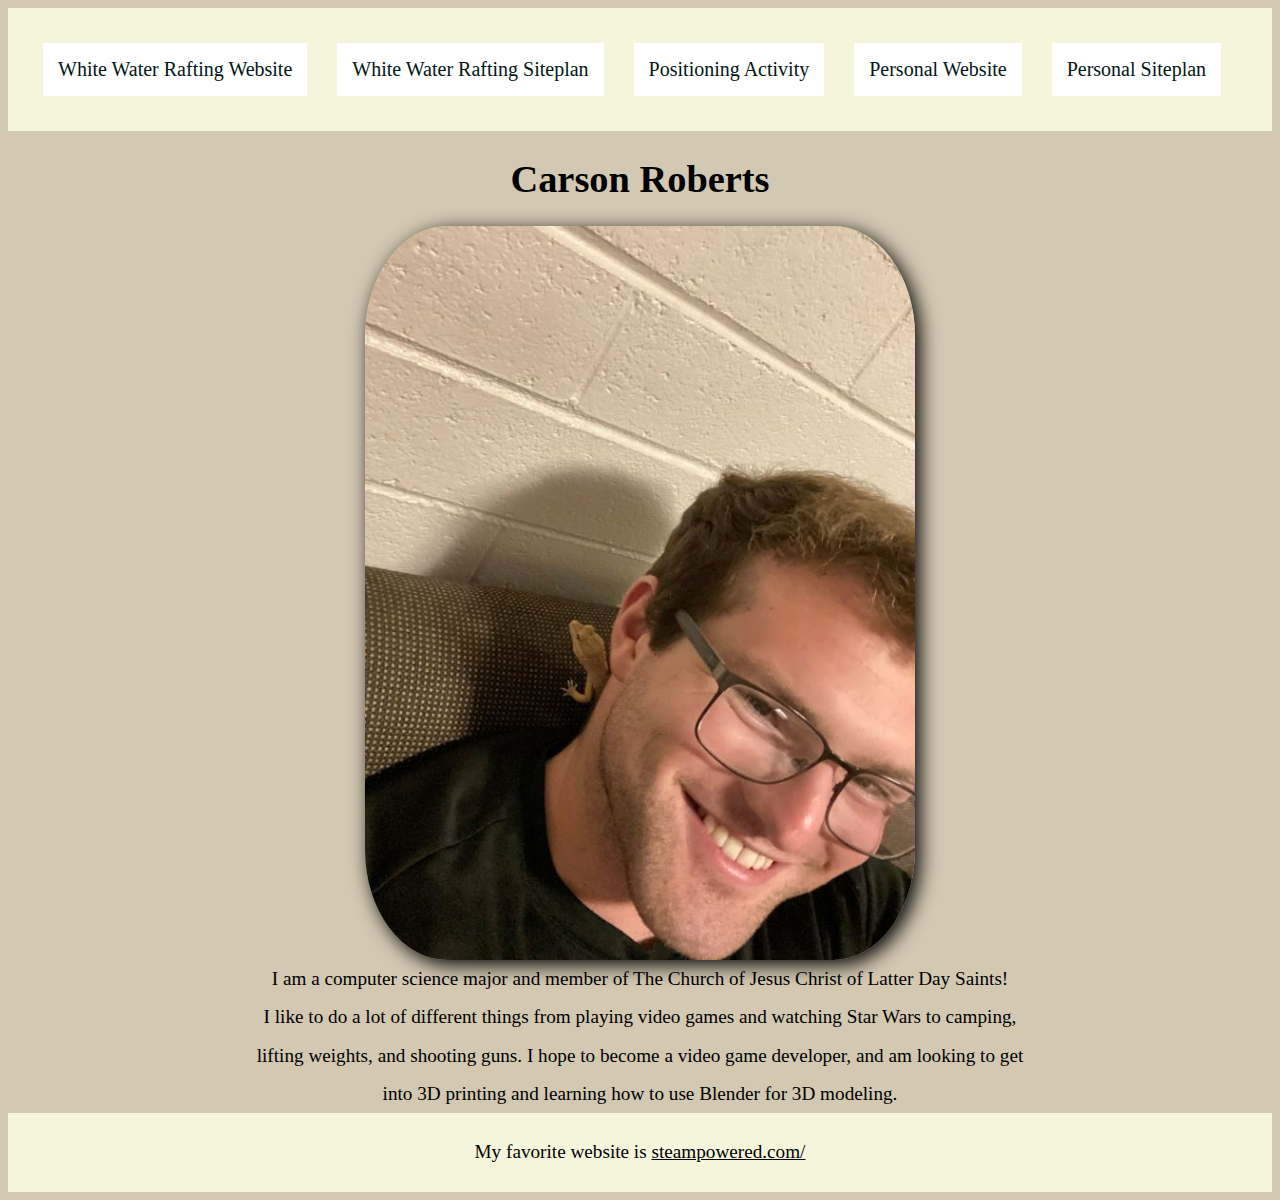
<file: index.html>
<!DOCTYPE html>
<html lang="en">
<head>
    <meta charset="UTF-8">
    <meta name="viewport" content="width=device-width, initial-scale=1.0">
    <title>WDD 130 | Home</title>
    <link href="styles.css" rel="stylesheet">
    <!--https://crobe182.github.io/wdd130/-->
</head>
<body>
    <div id="content">
        <header>
            <nav>
                <a href="wwr/index.html">White Water Rafting Website</a>
                <a href="wwr/site-plan-rafting.html">White Water Rafting Siteplan</a>
                <a href="positioning.html">Positioning Activity</a>
                <a href="wwr/unofficiald&dwebsite/index.html">Personal Website</a>
                <a href="wwr/unofficiald&dwebsite/site-plan.html">Personal Siteplan</a>
            </nav>
        </header>
        <main>
            <h1 id="main-topic">Carson Roberts</h1>
            <img src="myphoto.jpg" alt="Image of me">
            <p>I am a computer science major and member of The Church of Jesus Christ of Latter Day Saints!</p>
            <p>I like to do a lot of different things from playing video games and watching Star Wars to camping, lifting weights, and shooting guns. I hope to become a video game developer, and am looking to get into 3D printing and learning how to use Blender for 3D modeling.</p>
        </main>
        <footer>
            <p>My favorite website is <a target="_blank" href="https://store.steampowered.com/">steampowered.com/</a></p>
        </footer>
    </div>
</body>
</html>
</file>
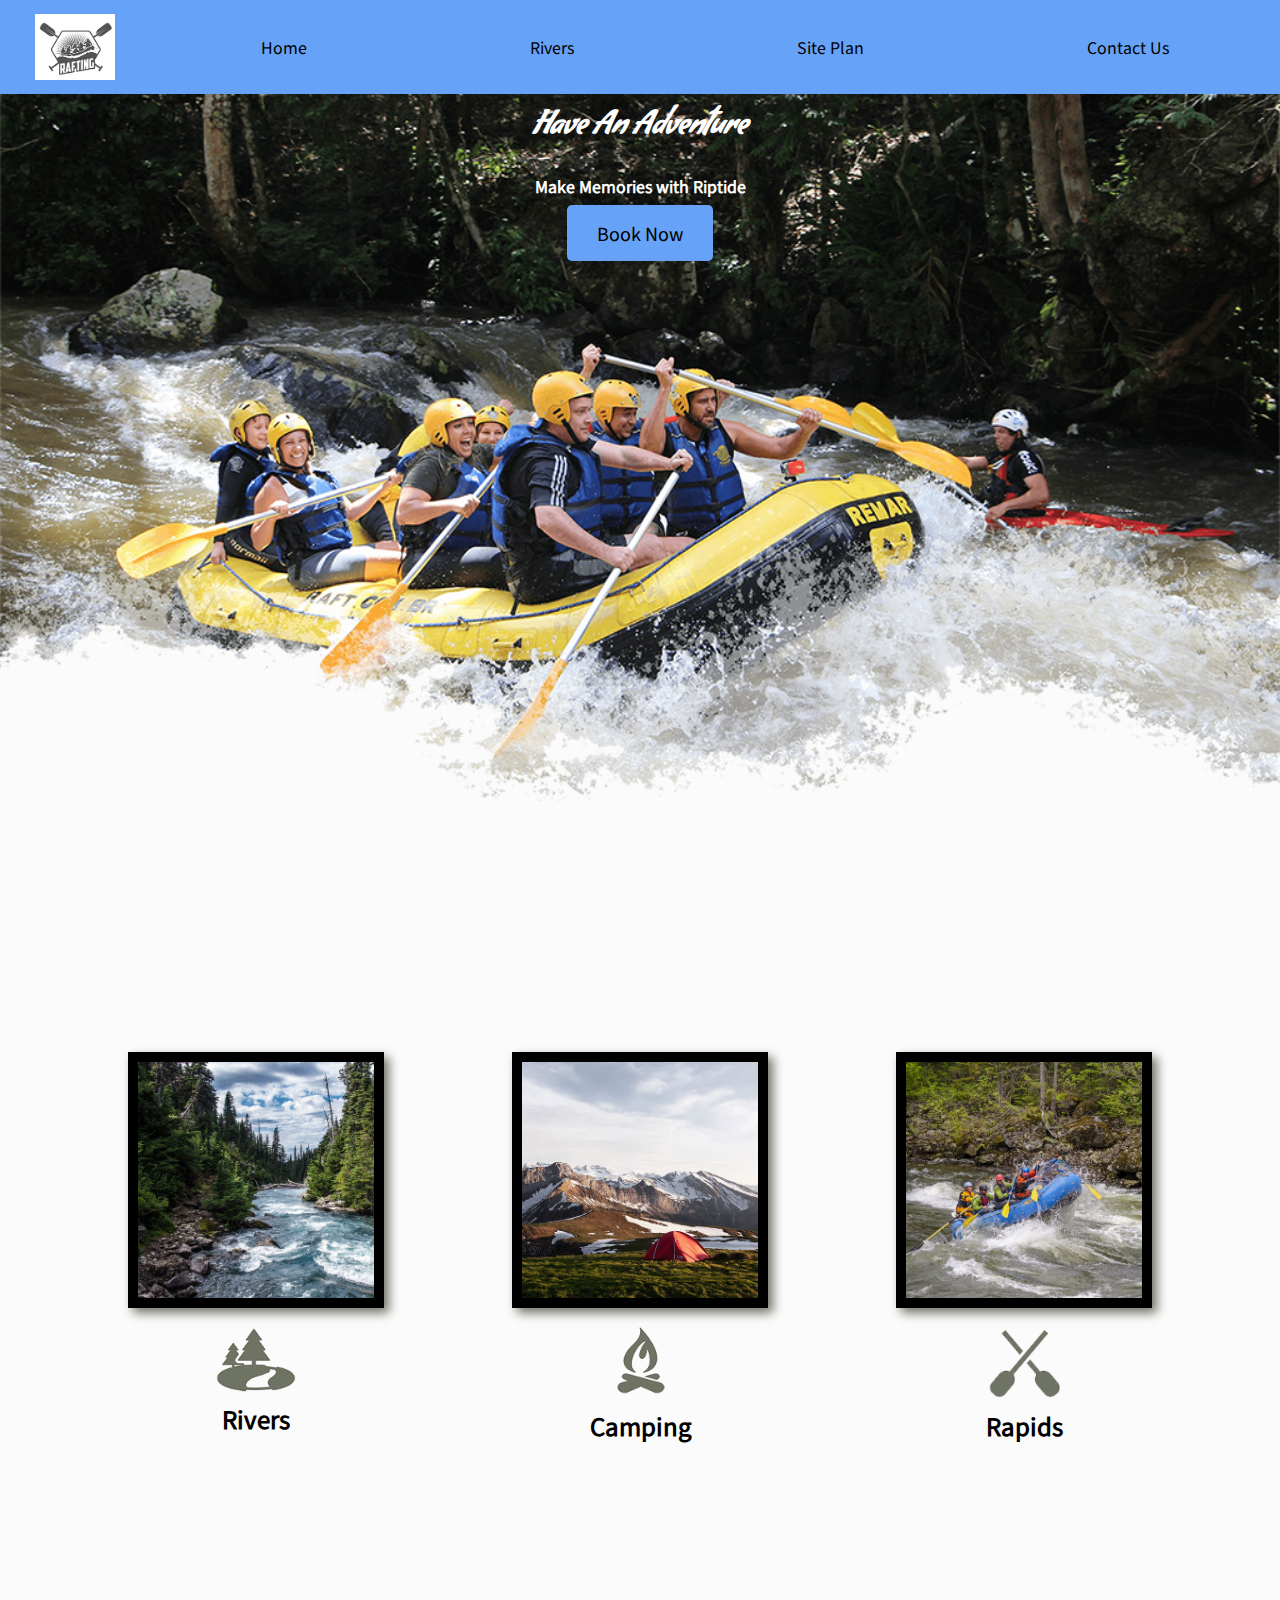
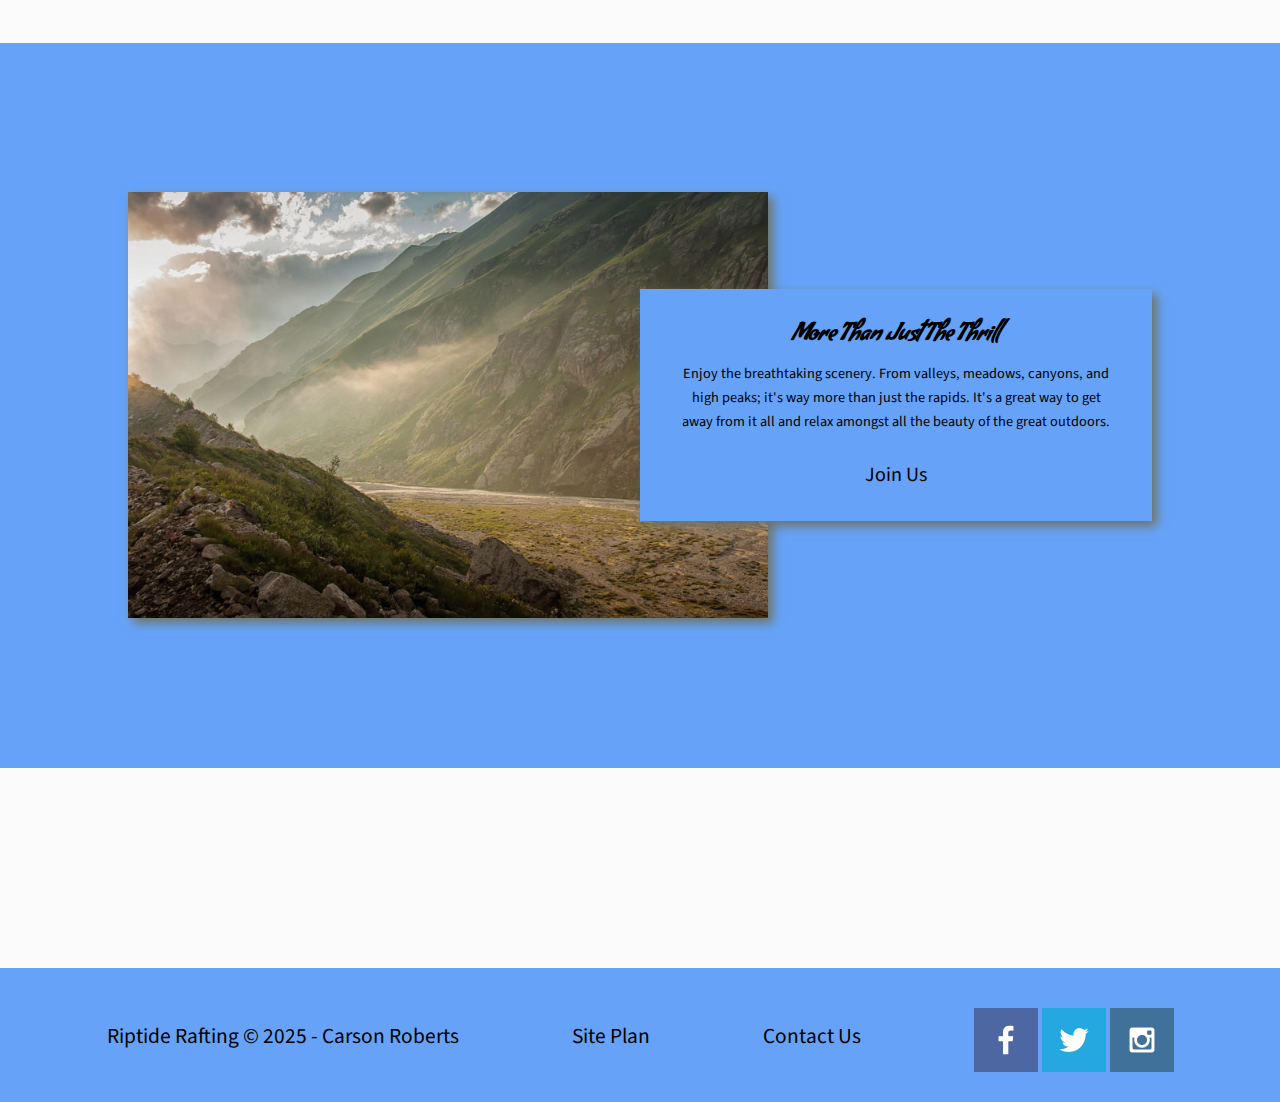
<file: wwr/index.html>
<!DOCTYPE html>
<html lang="en">
<head>
    <meta charset="UTF-8">
    <meta name="viewport" content="width=device-width, initial-scale=1.0">
    <title>Riptide Rafting Home</title>
    <link rel="stylesheet" href="styles/style.css">
</head>
<body>
    <div id="content">
        <header>
            <a id="logo_link" href="index.html">
                <img class="logo" src="images/logo2_200.png" alt="Riptide Rapids Logo">
            </a>
            <nav>
                <a href="index.html">Home</a>
                <a href="rivers.html">Rivers</a>
                <a href="site-plan-rafting.html">Site Plan</a>
                <a href="contactus.html">Contact Us</a>
            </nav>
        </header>
        <div id="hero">
            <div id="hero-box">
                <img id="hero-img" src="images/hero.png" alt="people enjoying white water rafting">
            </div>
            <section id="hero-msg">
                <h1 class="home-title">Have An Adventure</h1>
                <h4>Make Memories with Riptide</h4>
                <div class='button-box'>
                    <a class='book' href="contactus.html">Book Now</a>
                </div>
            </section>
        </div>
        <main class="home-grid">
            <section class="rivers-card">
                <img class="card-img" src="images/rivers.jpg" alt="river in forest">
                <img class="icon" src="images/river_icon.png" alt="river icon">
                <h2>Rivers</h2>
            </section>
            <section class="camping-card">
                <img class="card-img" src="images/camping.jpg" alt="tent in mountains">
                <img class="icon" src="images/fire_icon.png" alt="fire icon">
                <h2>Camping</h2>            
            </section>
            <section class="rapids-card">
                <img class="card-img" src="images/rapids.jpg" alt="rafting boat">
                <img class="icon" src="images/oars.png" alt="oars icon">
                <h2>Rapids</h2>
            </section>
            <div id="background" ></div>
            <img class="mountains" src="images/mountains.jpg" alt="Misty mountains">
            <section class="msg">
                <h2>More Than Just The Thrill</h2>
                <p>Enjoy the breathtaking scenery. From valleys, meadows, canyons, and high peaks; it's way more than just the rapids. It's a great way to get away from it all and relax amongst all the beauty of the great outdoors. </p>
                <a class="join" href="rivers.html">Join Us</a>
            </section>
        </main>
        <footer>
            <p>Riptide Rafting &copy; 2025 - Carson Roberts</p>
            <p><a href="site-plan-rafting.html">Site Plan</a></p>
            <p><a href="contactus.html">Contact Us</a></p>
            <div class="social">
                <a target= "_blank" href="https://facebook.com">
                    <img src="images/facebook.png" alt="fb icon">
                </a>
                <a target="_blank" href="https://twitter.com">
                    <img src="images/twitter.png" alt="twitter icon">
                </a>
                <a target="_blank" href="https://instagram.com">
                    <img src="images/instagram.png" alt="instagram icon">
                </a>
            </div>
        </footer>
    </div>
</body>
</html>
</file>
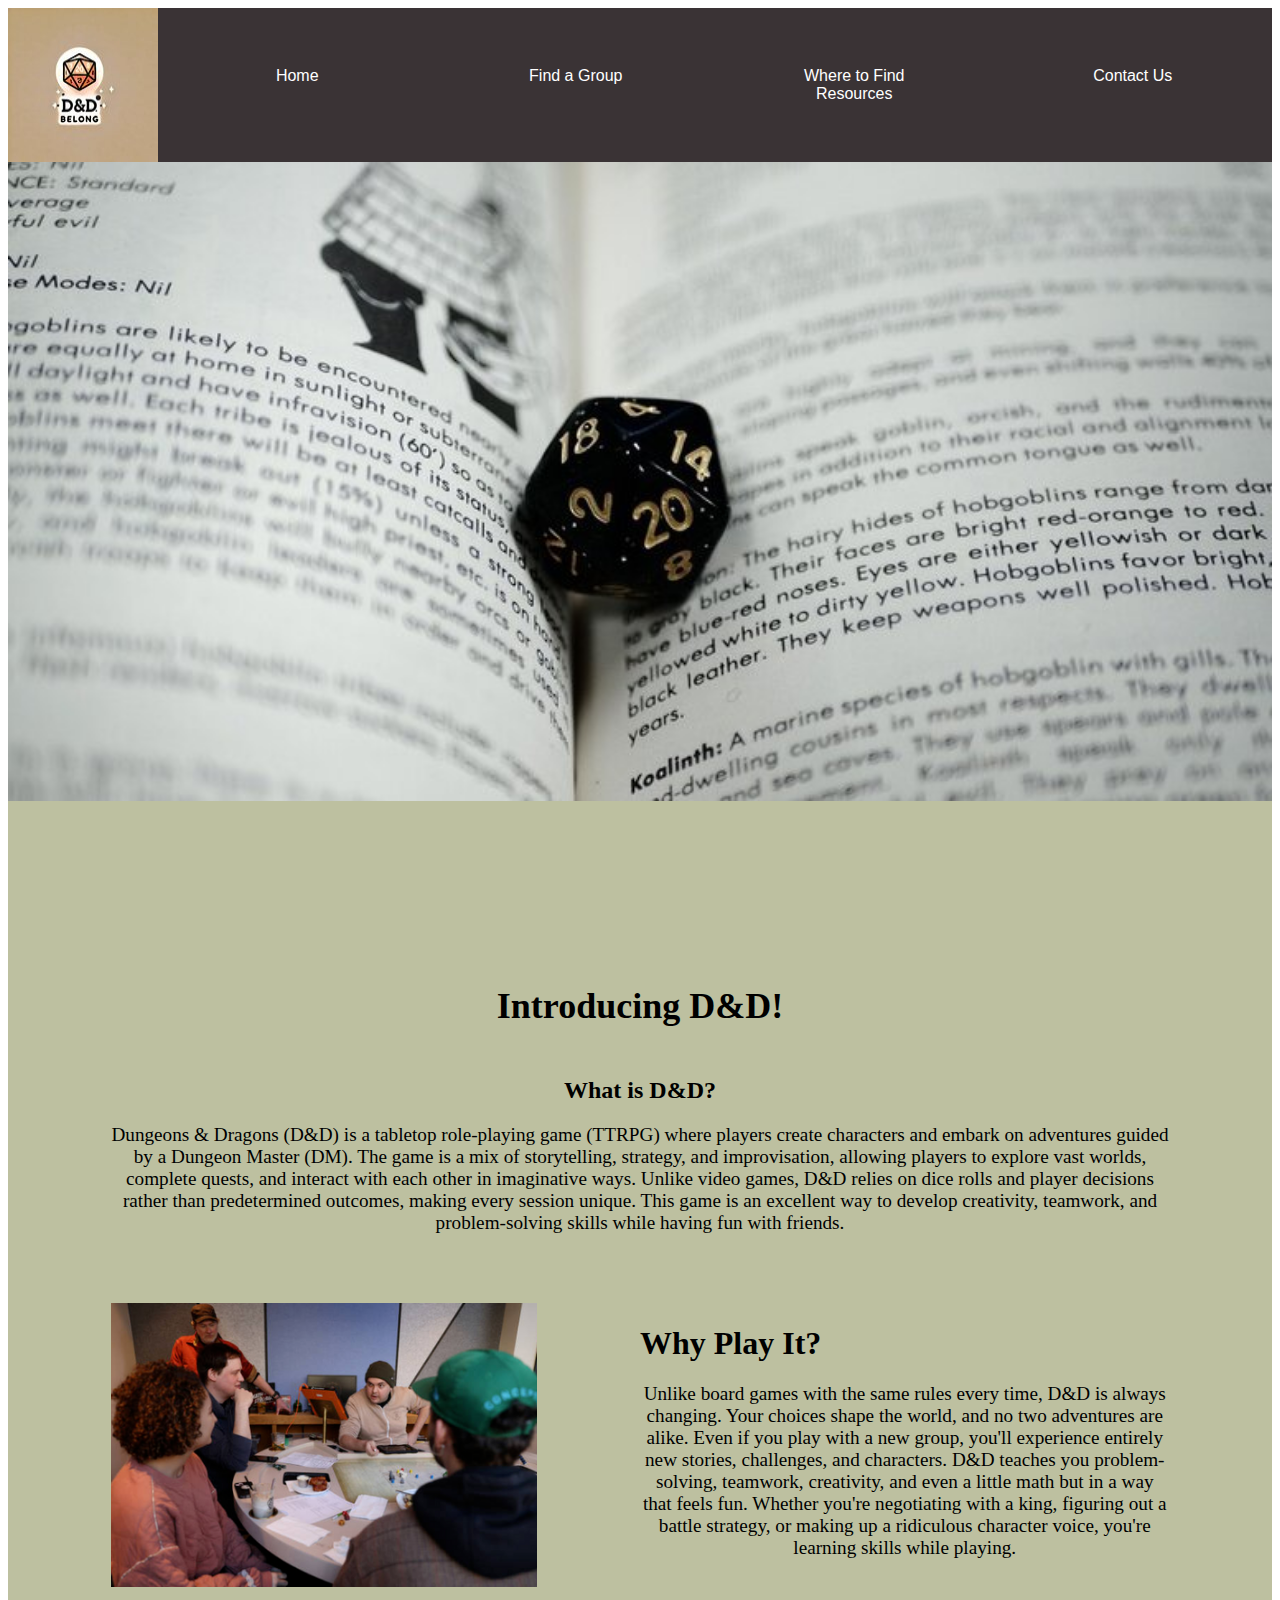
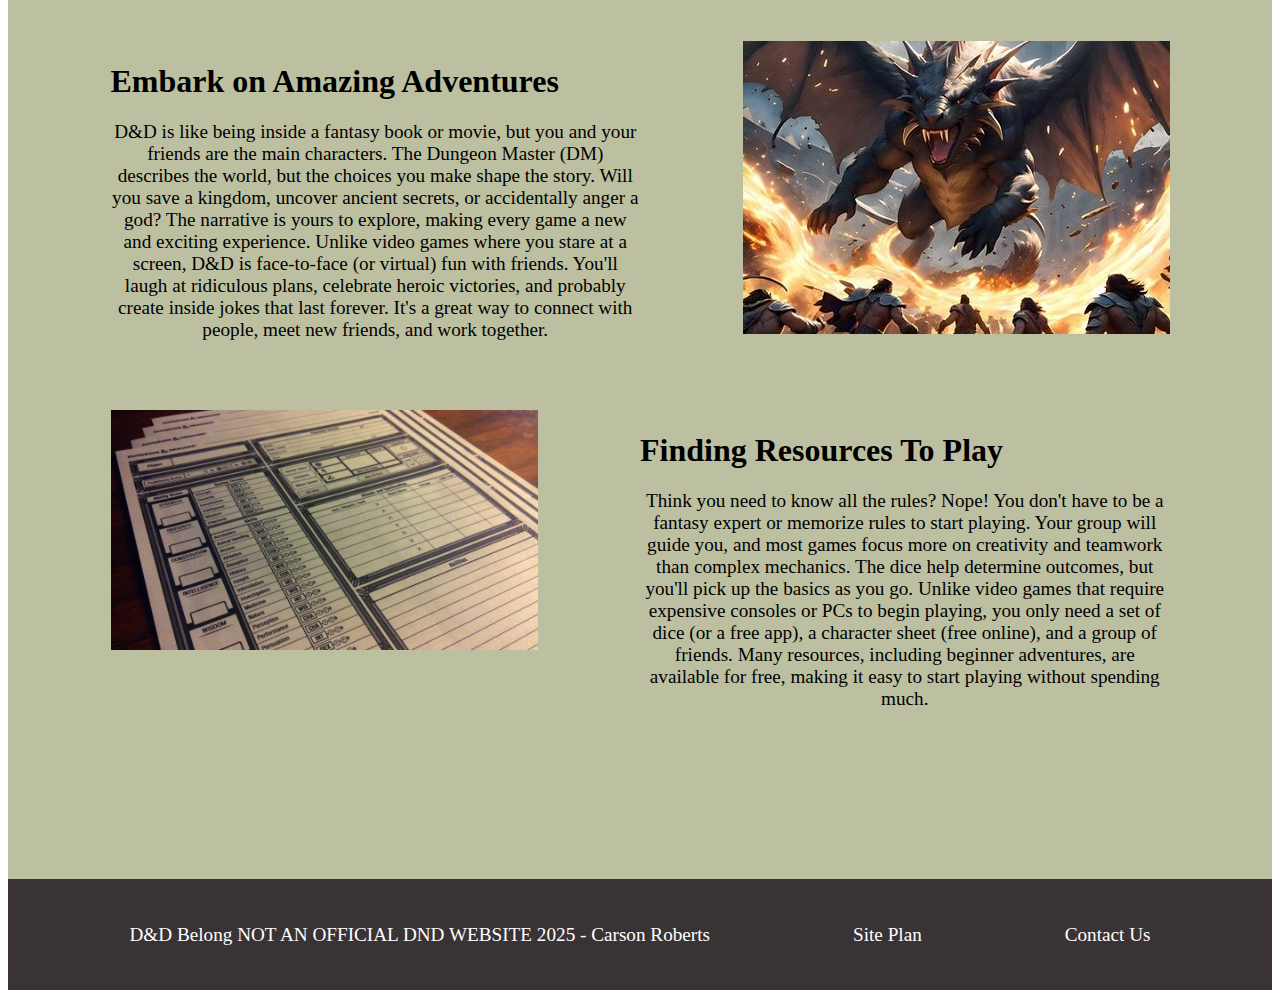
<file: wwr/unofficiald&dwebsite/index.html>
<!DOCTYPE html>
<html lang="en">
<head>
    <meta charset="UTF-8">
    <meta name="viewport" content="width=device-width, initial-scale=1.0">
    <title>D&D Belong</title>
    <link rel="stylesheet" href="styles/styles.css">
</head>
<body>
    <div class="content" id="page1content">
        <header>
            <a id="logo_link" href="index.html">
                <img class="logo" src="images/sitelogoD&D.jpg" alt="D&D Belong Logo">
            </a>
            <nav>
                <a href="index.html">Home</a>
                <a href="findagroup.html">Find a Group</a>
                <a href="resources.html">Where to Find Resources</a>
                <a href="#">Contact Us</a>
            </nav>
        </header>
        <div id="hero">
            <div id="hero-box">
                <img id="hero-img" src="images/rsz_1rsz_book_and_d20.jpg" alt="open book with a d20 placed inside">
            </div>
            <section id="hero-msg">
                <h2>Introducing D&D!</h2>
            </section>
        </div>
        <main>
            <div id="home-main-grid">
                <div id="introducingdnd">
                    <h2>What is D&D?</h2>

                    <p>Dungeons & Dragons (D&D) is a tabletop role-playing game (TTRPG) where players create characters and embark on adventures guided by a Dungeon Master (DM). The game is a mix of storytelling, strategy, and improvisation, allowing players to explore vast worlds, complete quests, and interact with each other in imaginative ways. Unlike video games, D&D relies on dice rolls and player decisions rather than predetermined outcomes, making every session unique. This game is an excellent way to develop creativity, teamwork, and problem-solving skills while having fun with friends.</p>
                </div>
                <div id="infoimage1">
                    <img class="infoimage" src="images/rsz_1group_playing_dnd.png" alt="a group of friends enjoying the magic of DnD">
                </div>
                <div id="infotext1">
                    <h1 id="infotitle1">Why Play It?</h1>

                    <p>Unlike board games with the same rules every time, D&D is always changing. Your choices shape the world, and no two adventures are alike. Even if you play with a new group, you'll experience entirely new stories, challenges, and characters. D&D teaches you problem-solving, teamwork, creativity, and even a little math but in a way that feels fun. Whether you're negotiating with a king, figuring out a battle strategy, or making up a ridiculous character voice, you're learning skills while playing.</p>
                </div>

                <div id="infotext2">
                    <h1 id="infotitle2">Embark on Amazing Adventures</h1>
                
                    <P>D&D is like being inside a fantasy book or movie, but you and your friends are the main characters. The Dungeon Master (DM) describes the world, but the choices you make shape the story. Will you save a kingdom, uncover ancient secrets, or accidentally anger a god? The narrative is yours to explore, making every game a new and exciting experience. Unlike video games where you stare at a screen, D&D is face-to-face (or virtual) fun with friends. You'll laugh at ridiculous plans, celebrate heroic victories, and probably create inside jokes that last forever. It's a great way to connect with people, meet new friends, and work together.</P>
                </div>
                <div id="infoimage2">
                    <img class="infoimage" src="images/rsz_1dragon_and_hero_party.jpg" alt="heros rushing into battle against a mighty dragon">
                </div>
                <div id="infoimage3">
                    <img class="infoimage" src="images/D&Dcharactersheet.jpg" alt="picture of a character sheet">
                </div>
                <div id="infotext3">
                    <h1 id="infotitle3">Finding Resources To Play</h1>

                    <p>Think you need to know all the rules? Nope! You don't have to be a fantasy expert or memorize rules to start playing. Your group will guide you, and most games focus more on creativity and teamwork than complex mechanics. The dice help determine outcomes, but you'll pick up the basics as you go. Unlike video games that require expensive consoles or PCs to begin playing, you only need a set of dice (or a free app), a character sheet (free online), and a group of friends. Many resources, including beginner adventures, are available for free, making it easy to start playing without spending much.</p>
                </div>
            </div>
        </main>
        <footer>
            <p>
                D&D Belong
                NOT AN OFFICIAL DND WEBSITE
                2025 - Carson Roberts
            </p>
            <p>
                <a href="site-plan.html">Site Plan</a>
            </p>
            <p>
                <a href="#">Contact Us</a>
            </p>
        </footer>    
    </div>
</body>
</html>
</file>
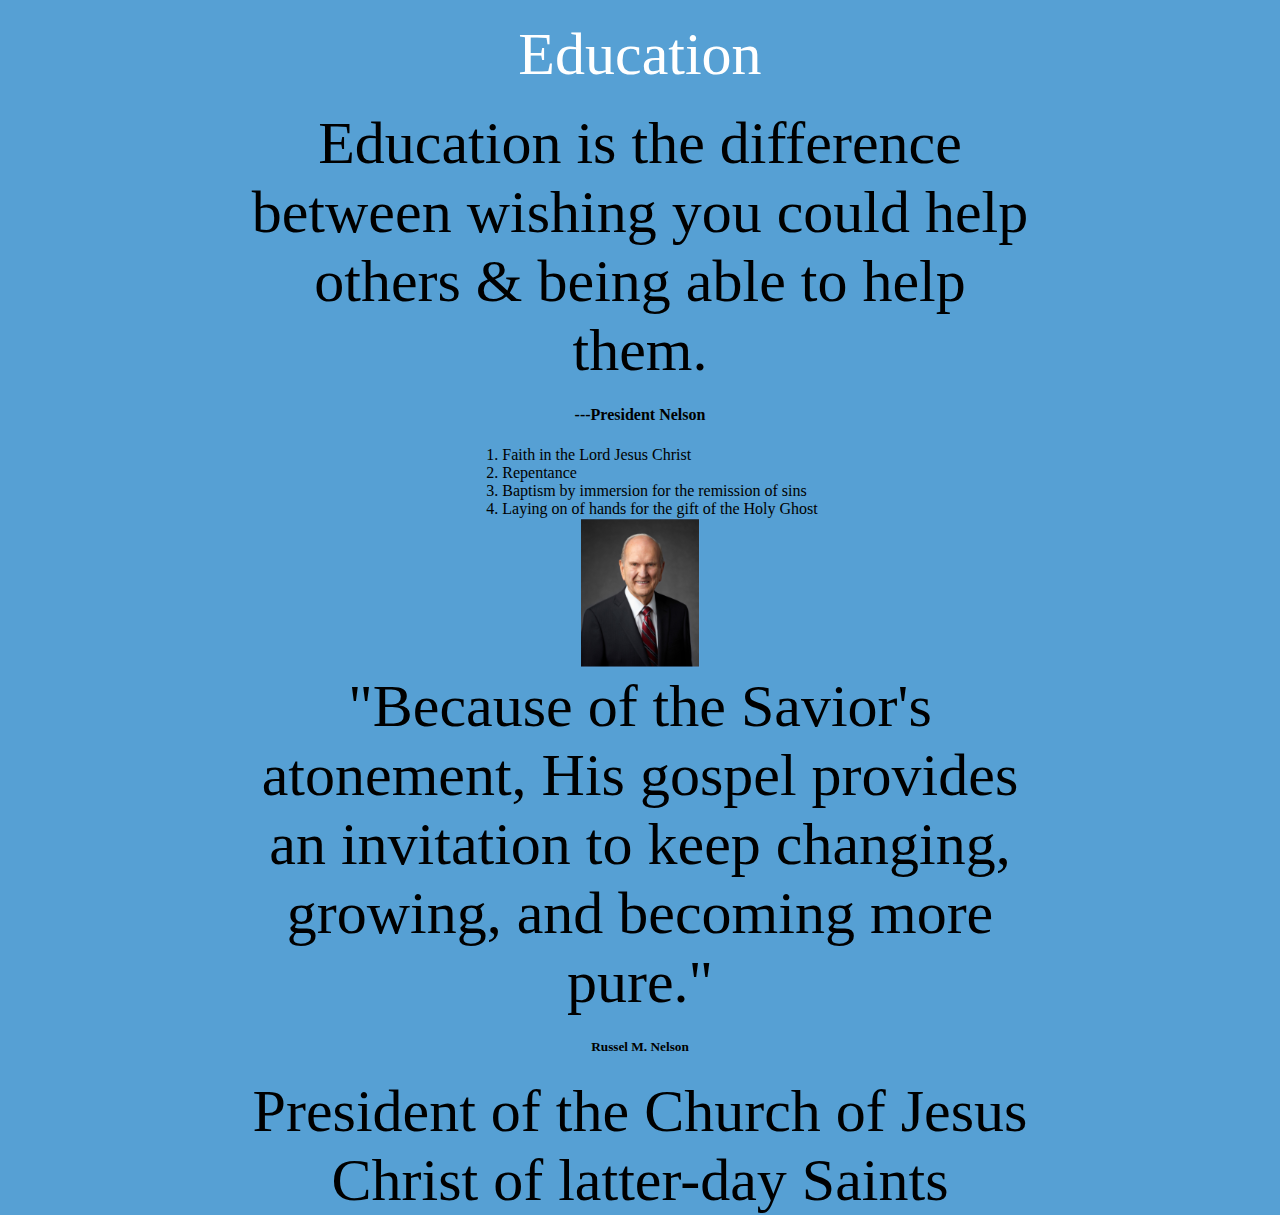
<file: ice-challenge1.html>
<!DOCTYPE html>
<html lang="en">
    <head>
        <meta charset="UTF-8">
        <meta name="viewport" content="width=device-width, initial-scale=1.0">
        <title>Ice Challenge 1</title>
        <link rel="stylesheet" href="ice-challenge1.css">
    </head>
    <body id="content">
        <div>
            <header>
                <p>Education</p>
            </header>
            <p id="quote">
                Education is the difference between wishing you could help others & being able to help them.
            </p>
            <h4>---President Nelson</h4>
            <ol>
                <li>Faith in the Lord Jesus Christ</li>
                <li>Repentance</li>
                <li>Baptism by immersion for the remission of sins</li>
                <li>Laying on of hands for the gift of the Holy Ghost</li>
            </ol>
            <img src="Pres Nelson.png" alt="picture of president Nelson">
            <p>"Because of the Savior's atonement, His gospel provides an invitation to keep changing, growing, and becoming more pure."</p>
            <footer>
                <h5>
                    Russel M. Nelson
                </h5>
                <p>
                    President of the Church of Jesus Christ of latter-day Saints
                </p>
            </footer>
        </div>
    </body>
</html>
</file>
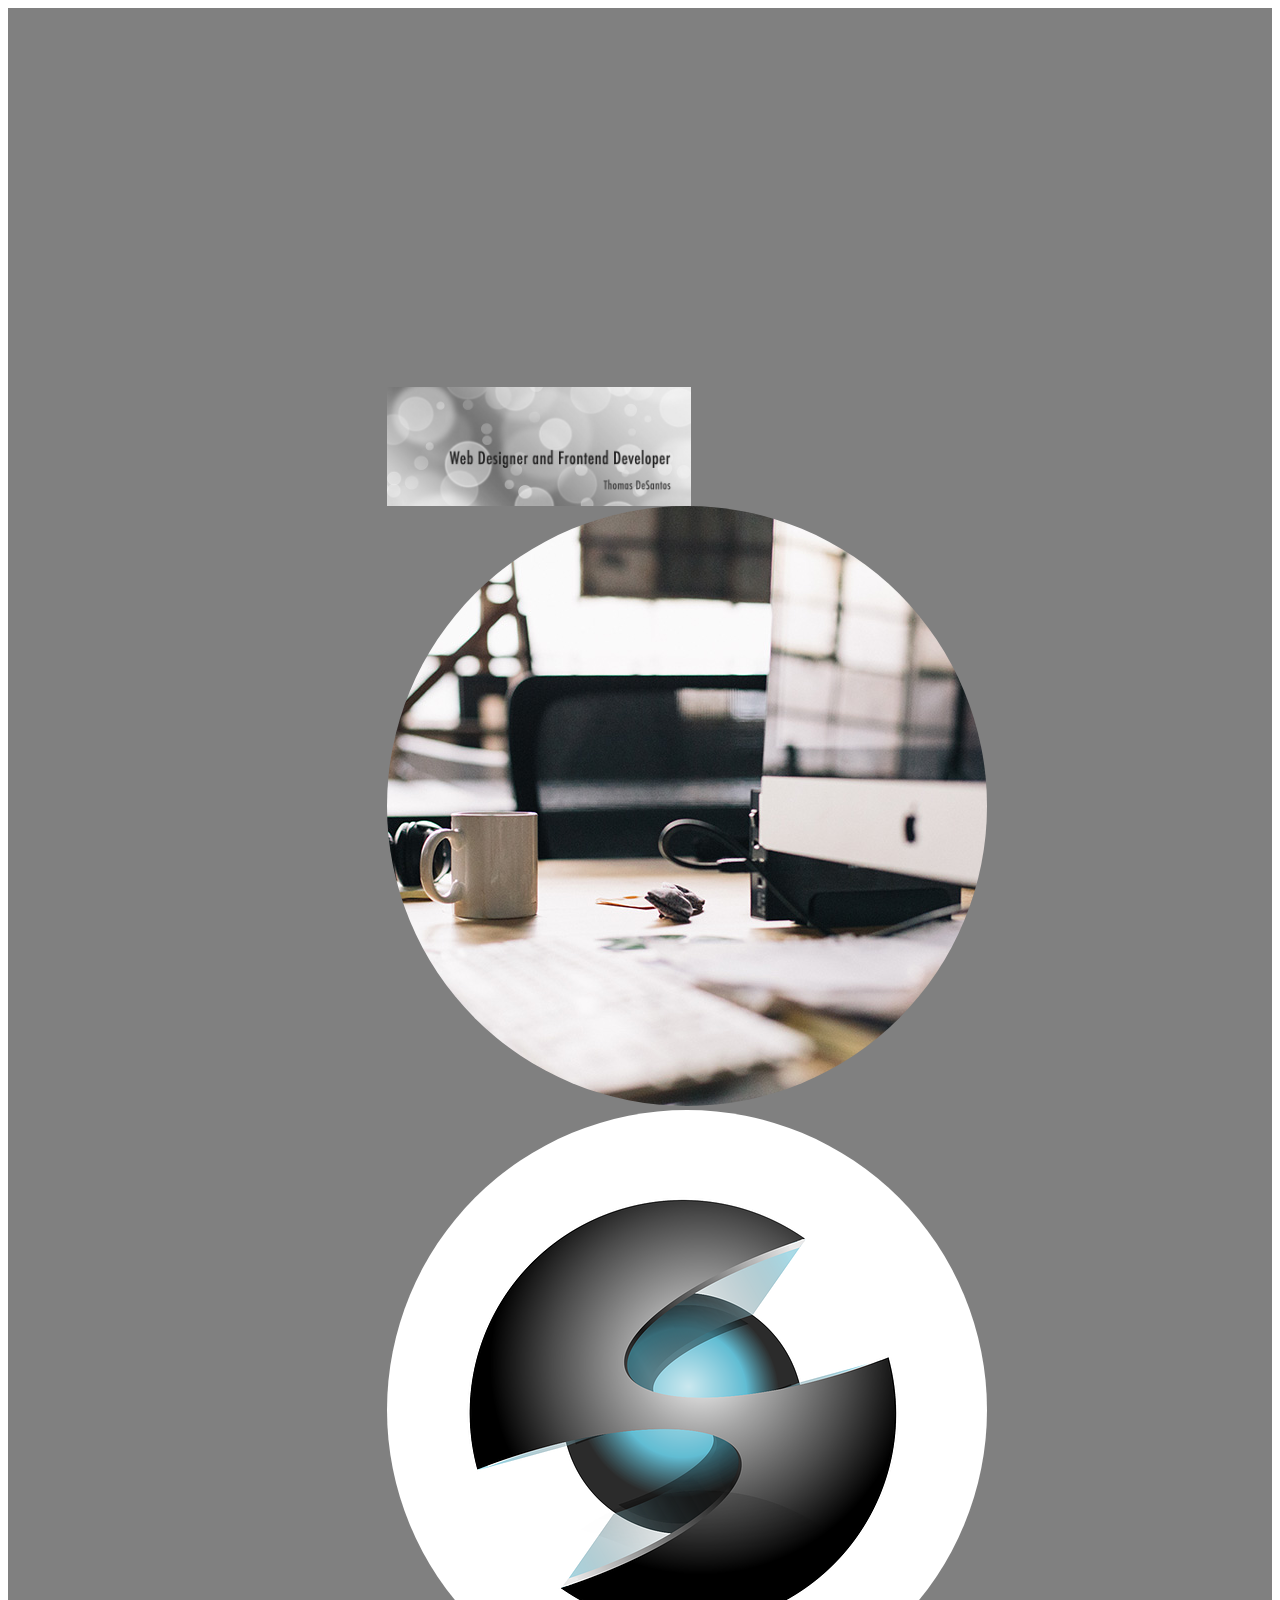
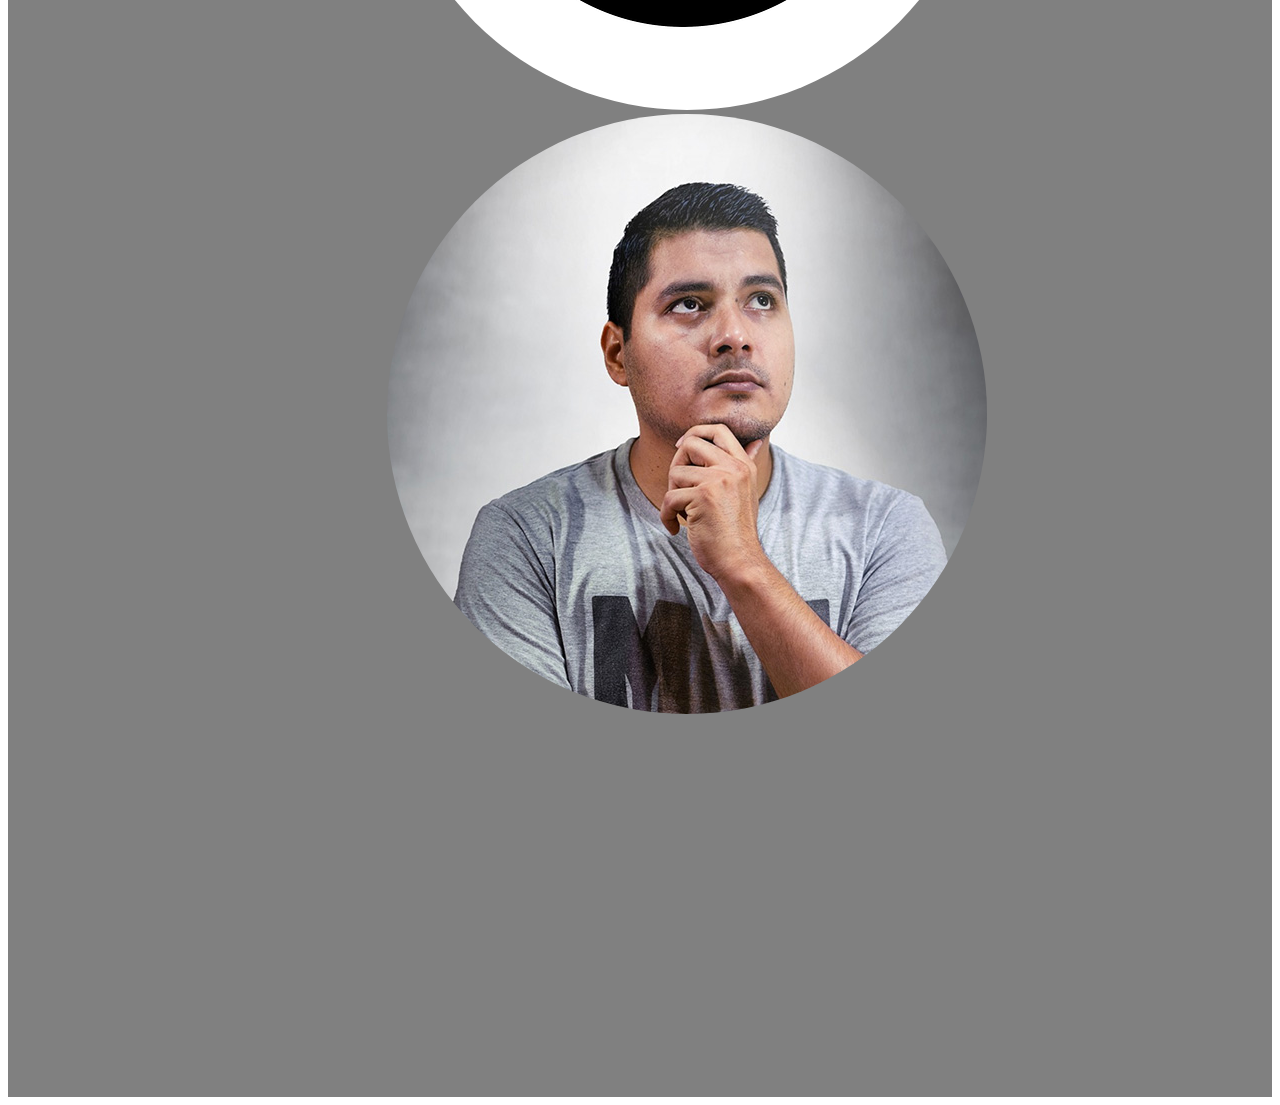
<file: ice-challenge2.html>
<!DOCTYPE html>
<html lang="en">
    <head>
        <meta charset="UTF-8">
        <meta name="viewport" content="width=device-width, initial-scale=1.0">
        <title>Ice Challenge 2</title>
        <link rel="stylesheet" href="ice-challenge2.css">
    </head>
    <body>
        <div id="content">
            <div id="banner">
                <img src="ice-challenge2banner.jpg" alt="banner image">
            </div>
            <div id="images">
                <img src="ice-challenge2desk.jpg" alt="a desk">
                <img src="ice-challenge2logo.png" alt="logo">
                <img src="ice-challenge2person.jpg" alt="person">
            </div>
        </div>
    </body>
</html>
</file>
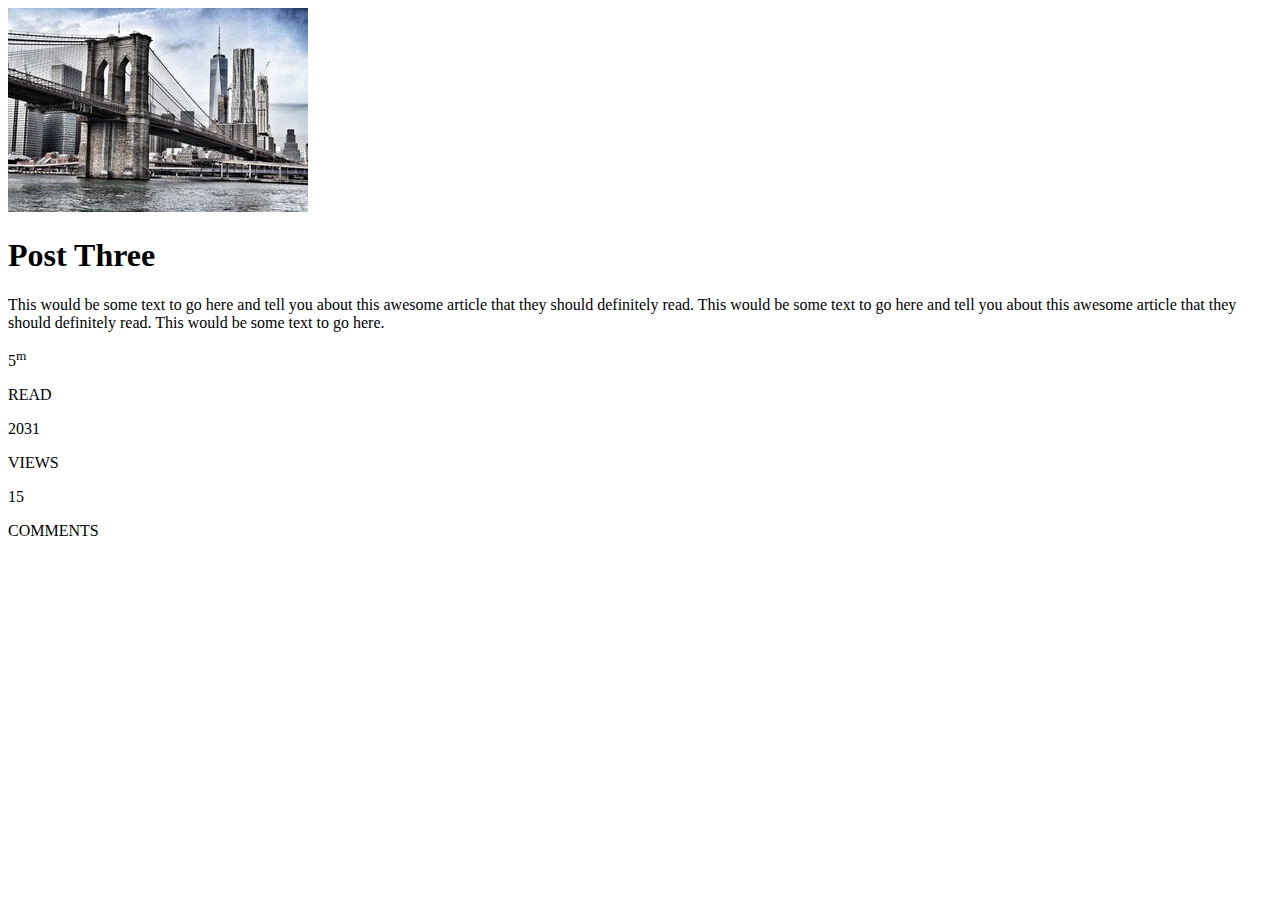
<file: ice-challenge9.html>
<!DOCTYPE html>
<html lang="en">
<head>
    <meta charset="UTF-8">
    <meta name="viewport" content="width=device-width, initial-scale=1.0">
    <title>ice-challenge9</title>
</head>
<body>
    <div id="content">
        <header>
            <img id= "heroimage" src="w09_ice_img.jpg" alt="City scape with a bridge">
        
        </header>
        <main>
            <h3 id="timestamp"></h3>
            <h1 id="postnumber">Post Three</h1>
            <p id="maintext">This would be some text to go here and tell you about this awesome article that they should definitely read. This would be some text to go here and tell you about this awesome article that they should definitely read. This would be some text to go here.</p>

        </main>
        <footer>
            <div class="footerbox" id="read">
                <p>5<sup>m</sup></p>
                <p>READ</p>
                
            </div>
            
            <div class="footerbox" id="views">
                <p>2031</p>
                <p>VIEWS</p>

            </div>

            <div class="footerbox" id="comments">
                <p>15</p>
                <p>COMMENTS</p>

            </div>
        </footer>
    </div>
</body>
</html>
</file>
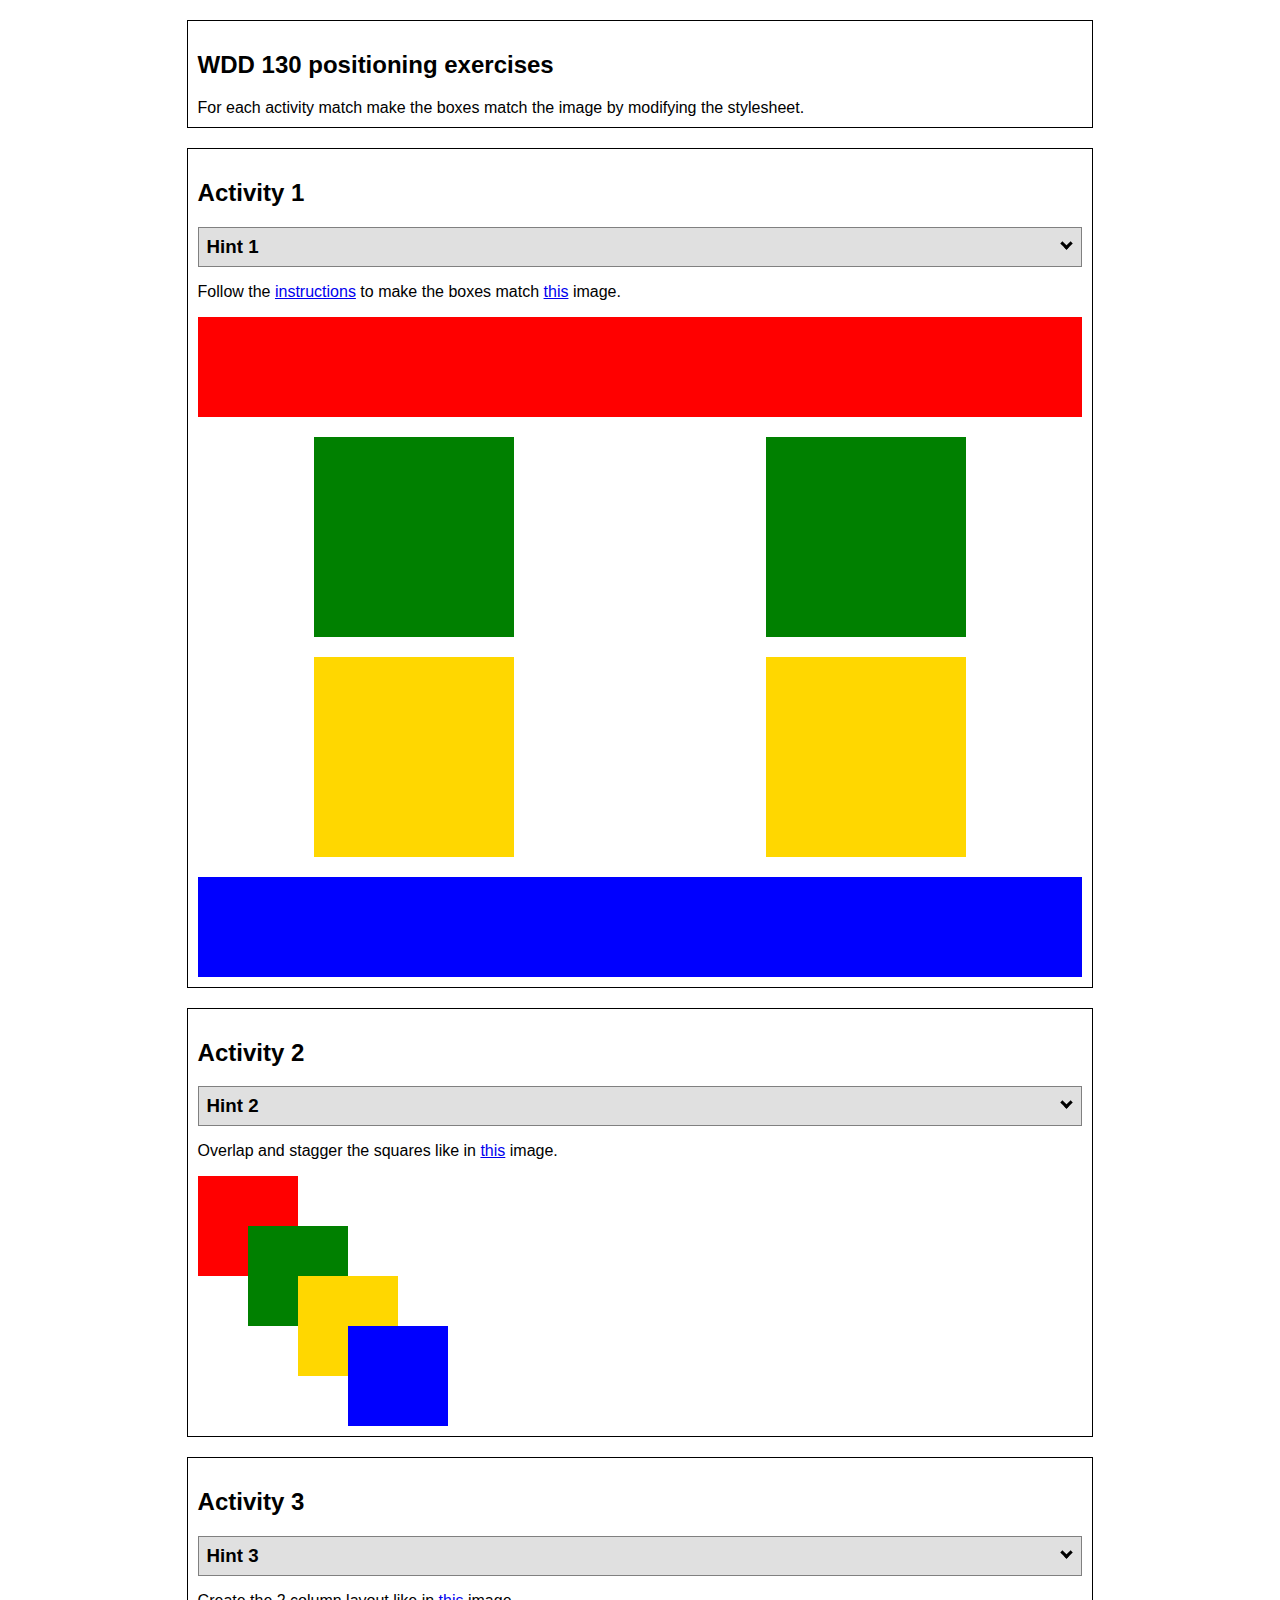
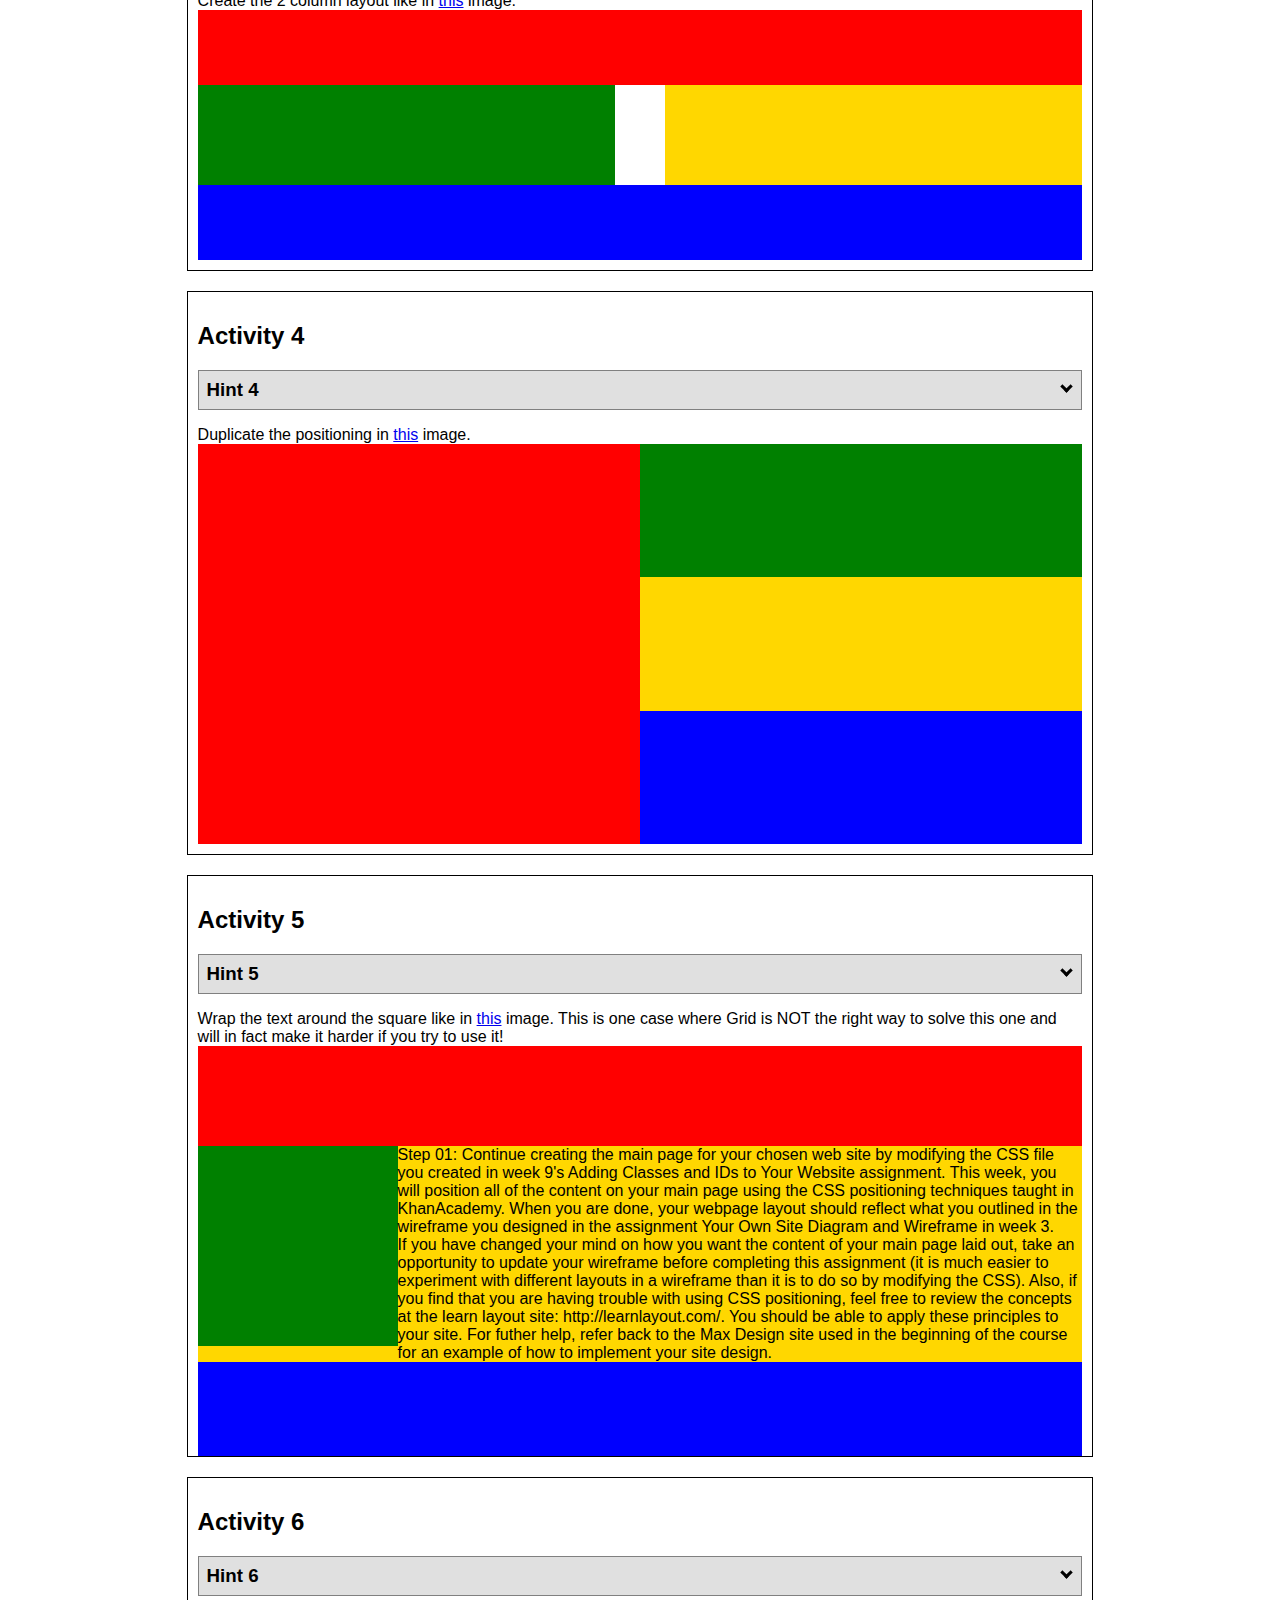
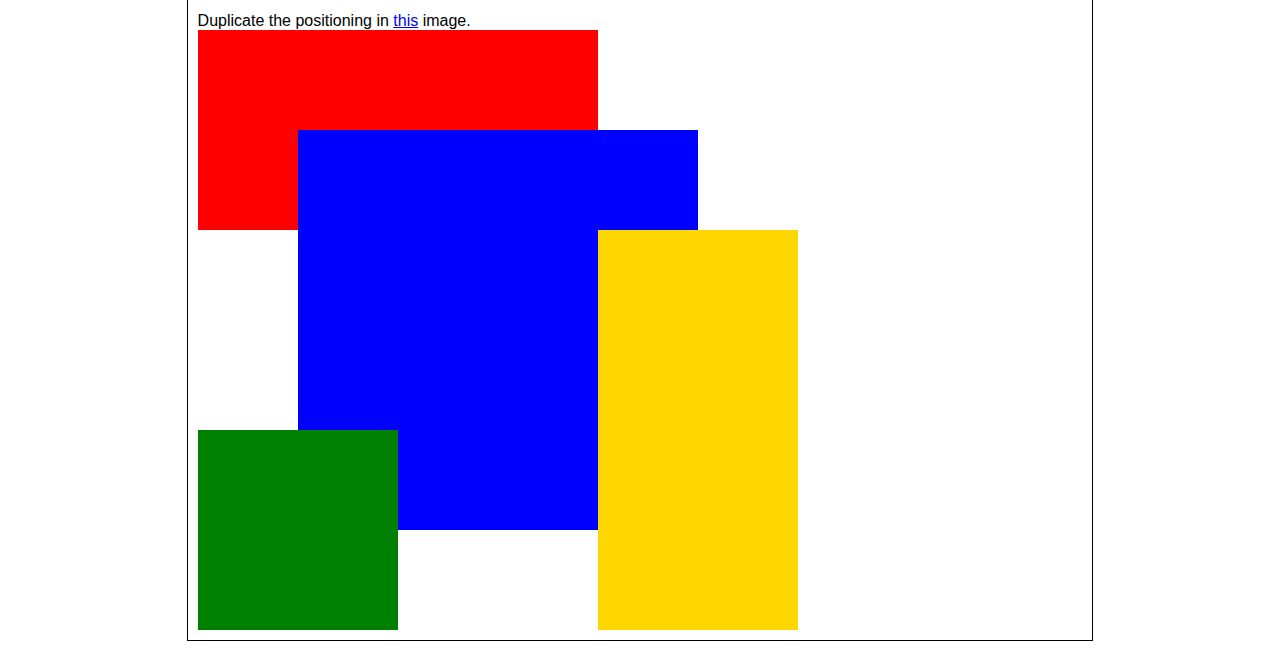
<file: positioning.html>
<!DOCTYPE html>
<html lang="en">
  <head>
    <!-- HTML - Name: positioning.html -->
    <title>Positioning Activity</title>
    <link rel="stylesheet" type="text/css" href="positionstyles.css" />
  </head>
  <body>
    <div class="activity">
      <h2>WDD 130 positioning exercises</h2>
      For each activity match make the boxes match the image by modifying the stylesheet.</div>
    <div class="activity">
      <h2>Activity 1</h2>
      <section class="hint"><input type="checkbox" ><i></i> <h3>Hint 1</h3><div><p>Check out the <a href="https://byui-wdd.github.io/wdd130/activities/w06-css-positioning.html" target="_blank">activity instructions</a> in Ilearn!</p></div></section>
      <p>Follow the <a href="https://byui-wdd.github.io/wdd130/activities/w06-css-positioning.html" target="_blank">instructions</a> to make the boxes match  <a href="https://byui-wdd.github.io/wdd130/images/example1.png" target="_blank">this</a> image.</p>
      <div class="content1" >
        <div class="red1" ></div>
        <div class="green1" ></div>
        <div class="green1" ></div>
        <div class="yellow1"></div>
        <div class="yellow1"></div>
        <div class="blue1"></div>
      </div>
    </div>
    <div class="activity">
      <h2>Activity 2</h2>
      <section class="hint"><input type="checkbox" > <h3>Hint 2</h3><i></i><div>
      <ul>
      <li>grid-template-columns: 50px 50px 50px 50px 50px </li></ul></div></section>
      <p>Overlap and stagger the squares like in <a href="https://byui-wdd.github.io/wdd130/images/example2.png" target="_blank">this</a> image.</p>
      <div class="content2" >
        <div class="red2" ></div>
        <div class="green2" ></div>
        <div class="yellow2"></div>
        <div class="blue2"></div>
      </div>
    </div>
    <div class="activity">
      <h2>Activity 3</h2>
      <section class="hint"><input type="checkbox" > <h3>Hint 3</h3><i></i><div><p>This one is going to be best solved with CSS Grid. Remember to make the boxes the right width first...then start moving them around. </p><h4>Properties used:</h4><ul><li>display:grid;</li><li>grid-template-columns:</li><li>grid-column-gap:</li>
        <li>grid-column:</li>  </ul></div></section>
      Create the 2 column layout like in <a href="https://byui-wdd.github.io/wdd130/images/example3.png" target="_blank">this</a>  image.
      <div class="content3" >
        <div class="red3" ></div>
        <div class="green3" ></div>
        <div class="yellow3"></div>
        <div class="blue3"></div>
      </div>
    </div>
    <div class="activity">
      <h2>Activity 4</h2>
      <section class="hint"><input type="checkbox" > <h3>Hint 4</h3><i></i><div><p>For the others we have been primarily concerned with width. For this one you will need to adjust height as well. </p><h4>Properties used:</h4><ul><li>display:grid;</li><li>grid-template-columns:</li><li>grid-row:</li></ul></div></section>
      Duplicate the positioning in <a href="https://byui-wdd.github.io/wdd130/images/example4.png" target="_blank">this</a> image. 
      <div class="content4" >
        <div class="red4" ></div>
        <div class="green4" ></div>
        <div class="yellow4"></div>
        <div class="blue4"></div>
      </div>
    </div>

    <div class="activity">
      <h2>Activity 5</h2>
      <section class="hint"><input type="checkbox" > <h3>Hint 5</h3><i></i><div><p>Grid is <strong>not</strong> the right way to do this.  In fact there is only one way to really do that...and that is with float. Remember that we float the thing we want the text to wrap around.  Also remember to start by making all the shapes the right size and shape.</p><h4>Properties used:</h4><ul><li>float: left;</li></ul></div></section>
      Wrap the text around the square like in <a href="https://byui-wdd.github.io/wdd130/images/example5.png" target="_blank">this</a> image. This is one case where Grid is NOT the right way to solve this one and will in fact make it harder if you try to use it!
      <div class="content5" >
        <div class="red5" ></div>
        <div class="green5" ></div>
        <div class="yellow5">Step 01: Continue creating the main page for your chosen web site by modifying the CSS file you created in week 9's Adding Classes and IDs to Your Website assignment. This week, you will position all of the content on your main page using the CSS positioning techniques taught in KhanAcademy. When you are done, your webpage layout should reflect what you outlined in the wireframe you designed in the assignment Your Own Site Diagram and Wireframe in week 3. <br />
          If you have changed your mind on how you want the content of your main page laid out, take an opportunity to update your wireframe before completing this assignment (it is much easier to experiment with different layouts in a wireframe than it is to do so by modifying the CSS). Also, if you find that you are having trouble with using CSS positioning, feel free to review the concepts at the learn layout site: http://learnlayout.com/. You should be able to apply these principles to your site. For futher help, refer back to the Max Design site used in the beginning of the course for an example of how to implement your site design.</div>
        <div class="blue5"></div>
      </div>
    </div>
    <div class="activity">
      <h2>Activity 6</h2>
      <section class="hint"><input type="checkbox" > <h3>Hint 6</h3><i></i><div><p>This one is all about visualizing the grid behind the layout. If you are having a hard time doing that first: all the sizes are even multiples of 100, and second here is another example with the lines drawn: <a href="https://byui-wdd.github.io/wdd130/images/example6-hint.png" target="_blank">example 6 with lines</a>. For this one you will find it easiest if you use px for the column width. You can also use <kbd>z-index</kbd> to control the element layering.    </p><h4>Properties used:</h4><ul><li>display:grid;</li><li>grid-template-columns:</li><li>grid-column:</li><li>grid-row:</li><li><a href="https://www.w3schools.com/cssref/pr_pos_z-index.asp" target="_blank">z-index:</a></li></ul></div></section>
      Duplicate the positioning in <a href="https://byui-wdd.github.io/wdd130/images/example6.png" target="_blank">this</a> image.
      <div class="content6" >
        <div class="red6" ></div>
        <div class="green6" ></div>
        <div class="yellow6"></div>
        <div class="blue6"></div>
      </div>
    </div>
  </body>
</html>
</file>
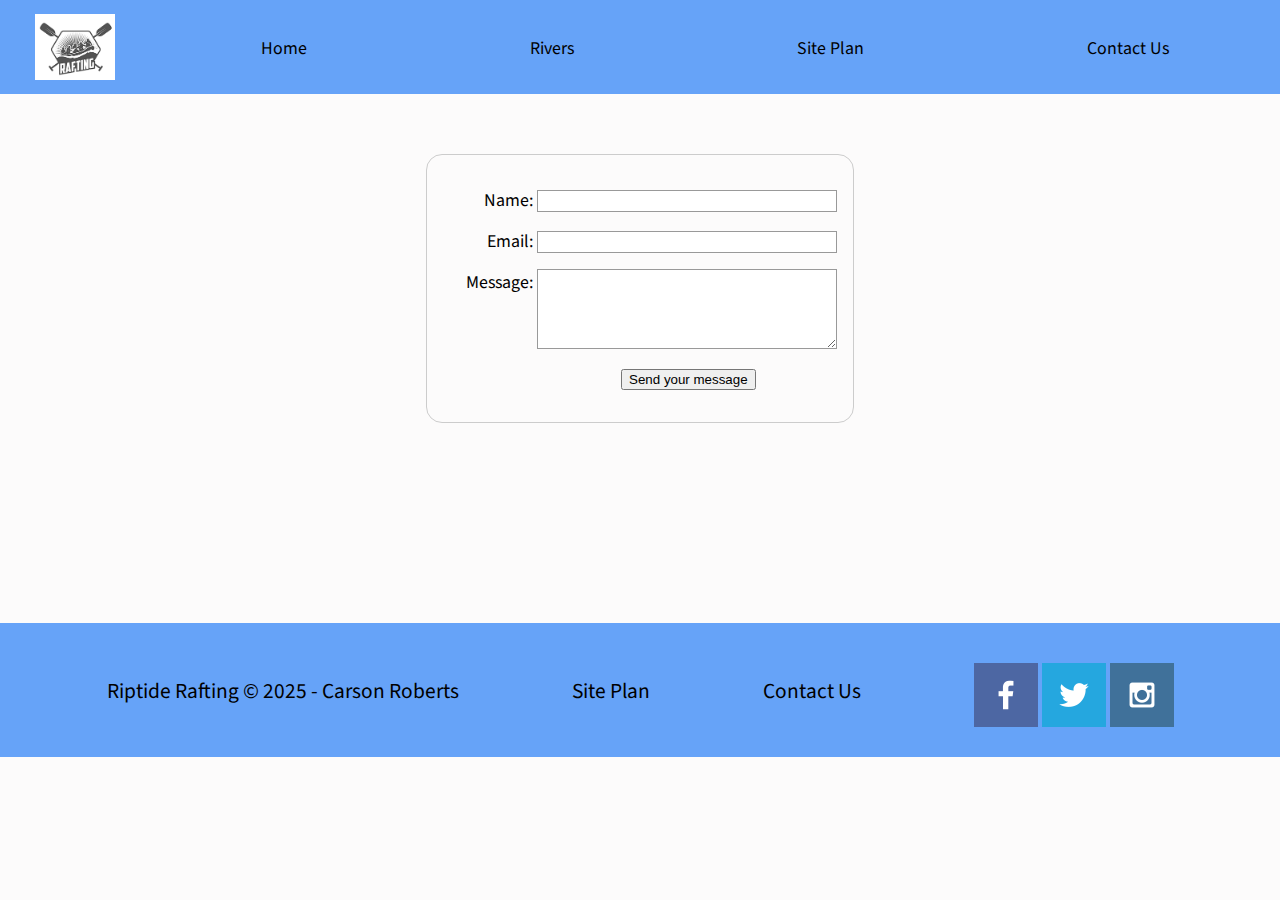
<file: wwr/contactus.html>
<!DOCTYPE html>
<html lang="en">
<head>
    <meta charset="UTF-8">
    <meta name="viewport" content="width=device-width, initial-scale=1.0">
    <title>Riptide Rafting Home</title>
    <link rel="stylesheet" href="styles/style.css">
</head>
<body>
    <div id="content">
        <header>
            <a id="logo_link" href="index.html">
                <img class="logo" src="images/logo2_200.png" alt="Riptide Rapids Logo">
            </a>
            <nav>
                <a href="index.html">Home</a>
                <a href="rivers.html">Rivers</a>
                <a href="site-plan-rafting.html">Site Plan</a>
                <a href="contactus.html">Contact Us</a>
            </nav>
        </header>
        <main>
            <div id="feedback"></div>
            <form action="#" method="post">
                <p>
                  <label for="name">Name:</label>
                  <input type="text" id="name" name="user_name" />
                </p>
                <p>
                  <label for="mail">Email:</label>
                  <input type="email" id="mail" name="user_email" />
                </p>
                <p>
                  <label for="msg">Message:</label>
                  <textarea id="msg" name="user_message"></textarea>
                </p>
                <p class="button">
                    <button type="submit">Send your message</button>
                </p>
              </form>
        
        </main>
        <footer>
            <p>Riptide Rafting &copy; 2025 - Carson Roberts</p>
            <p><a href="site-plan-rafting.html">Site Plan</a></p>
            <p><a href="contactus.html">Contact Us</a></p>
            <div class="social">
                <a target= "_blank" href="https://facebook.com">
                    <img src="images/facebook.png" alt="fb icon">
                </a>
                <a target="_blank" href="https://twitter.com">
                    <img src="images/twitter.png" alt="twitter icon">
                </a>
                <a target="_blank" href="https://instagram.com">
                    <img src="images/instagram.png" alt="instagram icon">
                </a>
            </div>
        </footer>
    </div>
</body>
    <script>
        // get the feedback div element so we can do something with it.
        const feedbackElement = document.getElementById('feedback');
        // get the form so we can read what was entered in it.
        const formElement = document.forms[0];
        // add a 'listener' to wait for a submission of our form. When that happens run the code below.
        formElement.addEventListener('submit', function(e) {
            // stop the form from doing the default action.
            e.preventDefault();
            // set the contents of our feedback element to a message letting the user know the form was submitted successfully. Notice that we pull the name that was entered in the form to personalize the message!
            feedbackElement.innerHTML = 'Hello '+ formElement.user_name.value +'! Thank you for your message. We will get back with you as soon as possible!';
            // make the feedback element visible.
            feedbackElement.style.display = "block";
            // add a class to move everything down so our message doesn't cover it.
            document.body.classList.toggle('moveDown');
        });
    </script>
</html>
</file>
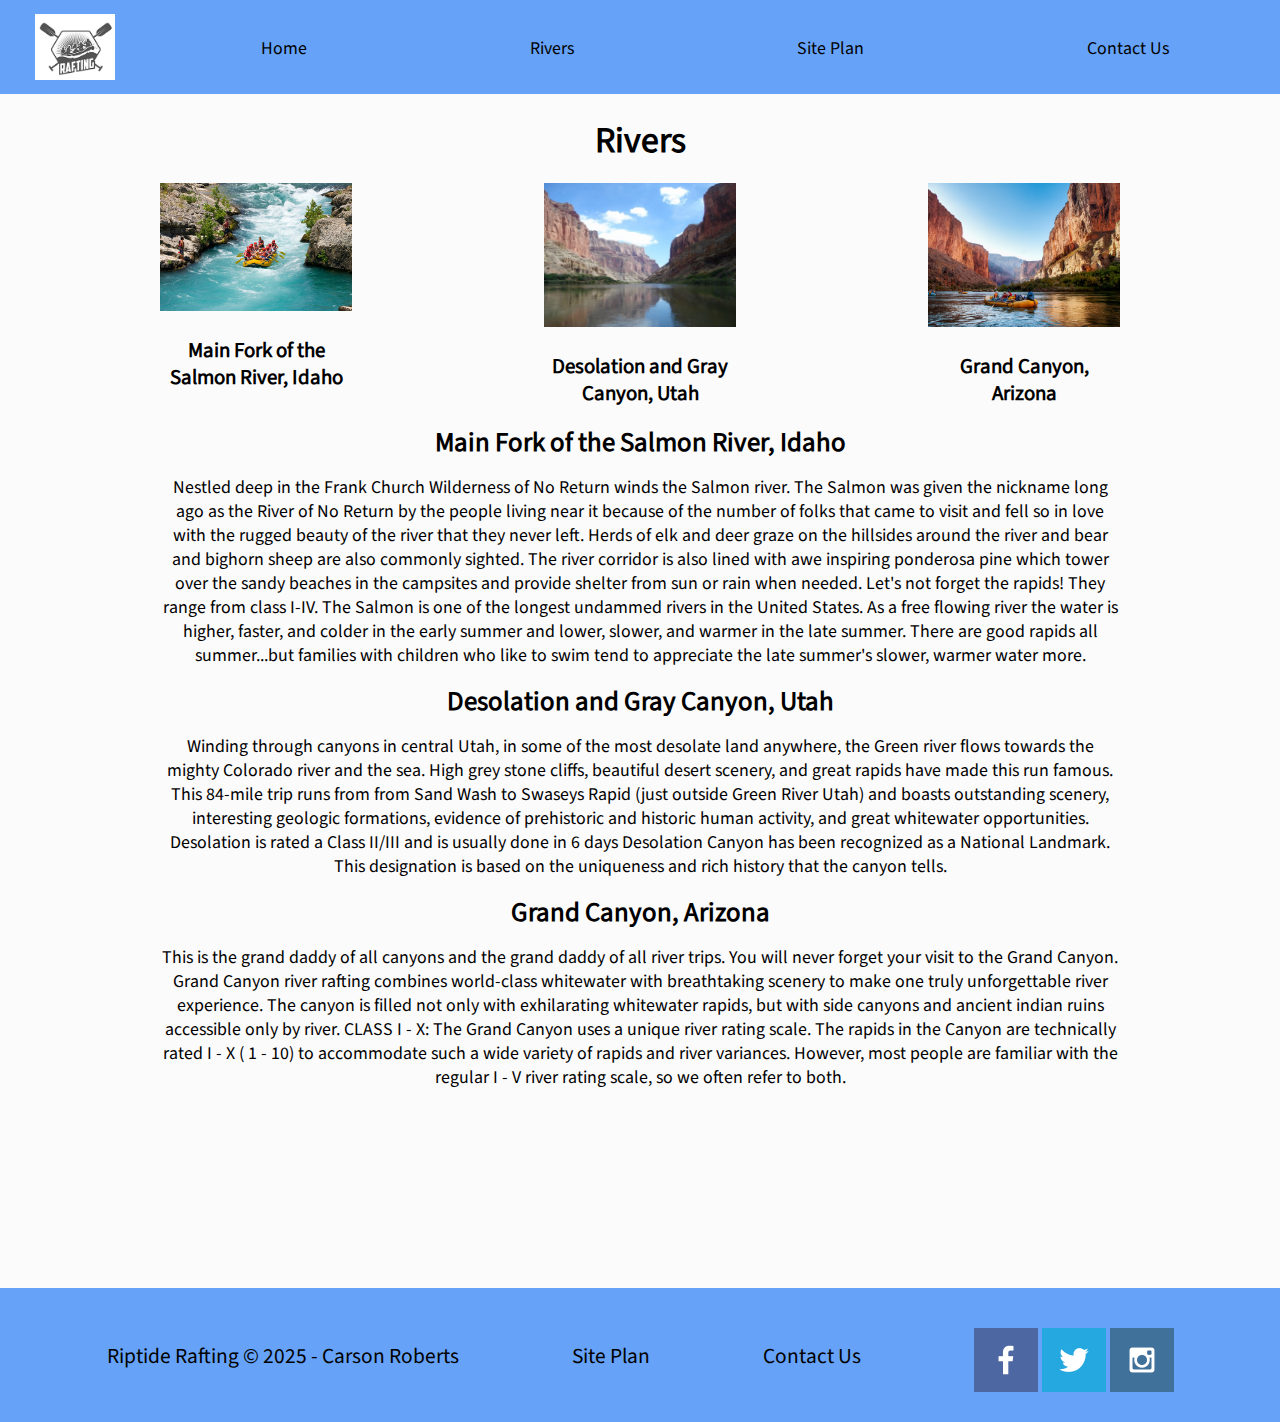
<file: wwr/rivers.html>
<!DOCTYPE html>
<html lang="en">
<head>
    <meta charset="UTF-8">
    <meta name="viewport" content="width=device-width, initial-scale=1.0">
    <title>Riptide Rafting Home</title>
    <link rel="stylesheet" href="styles/style.css">
</head>
<body>
    <div id="rivers_content">
        <header>
            <a id="logo_link" href="index.html">
                <img class="logo" src="images/logo2_200.png" alt="Riptide Rapids Logo">
            </a>
            <nav>
                <a href="index.html">Home</a>
                <a href="rivers.html">Rivers</a>
                <a href="site-plan-rafting.html">Site Plan</a>
                <a href="contactus.html">Contact Us</a>
            </nav>
        </header>
        <main>
            <div id="rivers-content">
                <div id="available-rivers">
                    <h1 id="rivers-title">Rivers</h1>
                    <div id="salmon_river_img">
                        <img class="available-rivers-img" src="images/salmon_river.jpg" alt="picture of Main Fork of the Salmon River, Idaho">
                        <h3>Main Fork of the Salmon River, Idaho</h3>
                    </div>
                    <div id="gray_canyon_img">
                        <img class="available-rivers-img" src="images/desolation_river-narrow.jpg" alt="picture of Desolation and Gray Canyon, Utah">
                        <h3>Desolation and Gray Canyon, Utah</h3>
                    </div>
                    <div id="grand_canyon_img">
                        <img class="available-rivers-img" src="images/rsz_grand_canyon.jpg" alt="picture of Grand Canyon, Arizona">
                        <h3>Grand Canyon, Arizona</h3>
                    </div>
                </div>
                <div id="salmon-river-description">
                    <h2>Main Fork of the Salmon River, Idaho</h2>
                    <p>
                        Nestled deep in the Frank Church Wilderness of No Return winds the Salmon river. The Salmon was given the nickname long ago as the River of No Return by the people living near it because of the number of folks that came to visit and fell so in love with the rugged beauty of the river that they never left.

                        Herds of elk and deer graze on the hillsides around the river and bear and bighorn sheep are also commonly sighted. The river corridor is also lined with awe inspiring ponderosa pine which tower over the sandy beaches in the campsites and provide shelter from sun or rain when needed.
                        
                        Let's not forget the rapids! They range from class I-IV. The Salmon is one of the longest undammed rivers in the United States. As a free flowing river the water is higher, faster, and colder in the early summer and lower, slower, and warmer in the late summer. There are good rapids all summer...but families with children who like to swim tend to appreciate the late summer's slower, warmer water more.
                    </p>
                </div>
                <div id="gray-canyon-description">
                    <h2>Desolation and Gray Canyon, Utah</h2>
                    <p>
                        Winding through canyons in central Utah, in some of the most desolate land anywhere, the Green river flows towards the mighty Colorado river and the sea. High grey stone cliffs, beautiful desert scenery, and great rapids have made this run famous. This 84-mile trip runs from from Sand Wash to Swaseys Rapid (just outside Green River Utah) and boasts outstanding scenery, interesting geologic formations, evidence of prehistoric and historic human activity, and great whitewater opportunities.

                        Desolation is rated a Class II/III and is usually done in 6 days

                        Desolation Canyon has been recognized as a National Landmark.  This designation is based on the uniqueness and rich history that the canyon tells.
                    </p>
                </div>
                <div id="grand-canyon-description">
                    <h2>Grand Canyon, Arizona</h2>
                    <p>
                        This is the grand daddy of all canyons and the grand daddy of all river trips. You will never forget your visit to the Grand Canyon.

                        Grand Canyon river rafting combines world-class whitewater with breathtaking scenery to make one truly unforgettable river experience. The canyon is filled not only with exhilarating whitewater rapids, but with side canyons and ancient indian ruins accessible only by river.

                        CLASS I - X: The Grand Canyon uses a unique river rating scale. The rapids in the Canyon are technically rated I - X ( 1 - 10) to accommodate such a wide variety of rapids and river variances. However, most people are familiar with the regular I - V river rating scale, so we often refer to both.
                    </p>
                </div>
            </div>
        </main>
        <footer>
            <p>Riptide Rafting &copy; 2025 - Carson Roberts</p>
            <p><a href="site-plan-rafting.html">Site Plan</a></p>
            <p><a href="contactus.html">Contact Us</a></p>
            <div class="social">
                <a target= "_blank" href="https://facebook.com">
                    <img src="images/facebook.png" alt="fb icon">
                </a>
                <a target="_blank" href="https://twitter.com">
                    <img src="images/twitter.png" alt="twitter icon">
                </a>
                <a target="_blank" href="https://instagram.com">
                    <img src="images/instagram.png" alt="instagram icon">
                </a>
            </div>
        </footer>
    </div>
</body>
</html>
</file>
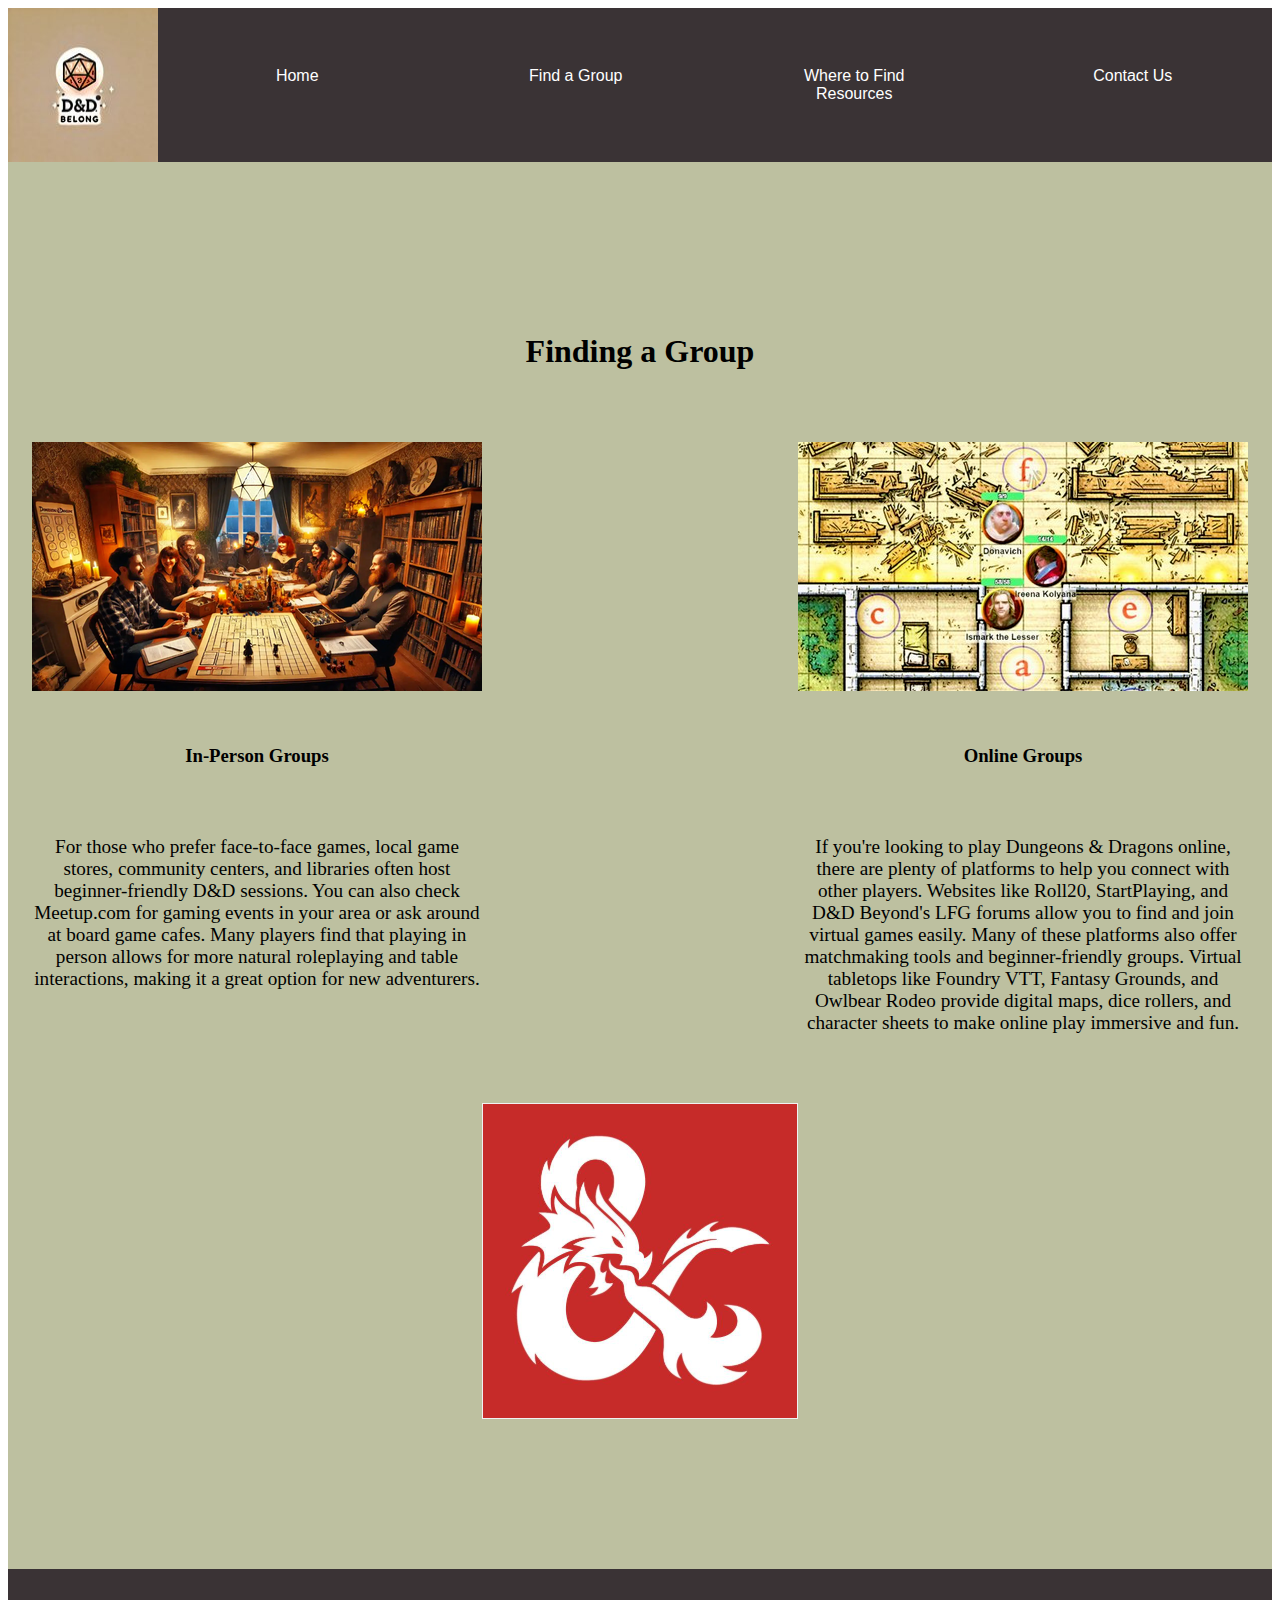
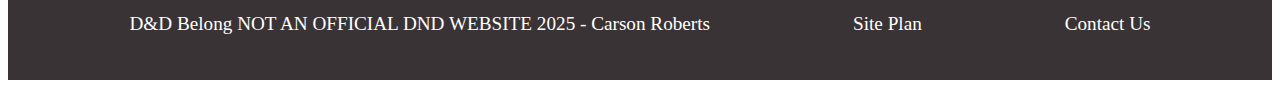
<file: wwr/unofficiald&dwebsite/findagroup.html>
<!DOCTYPE html>
<html lang="en">
<head>
    <meta charset="UTF-8">
    <meta name="viewport" content="width=device-width, initial-scale=1.0">
    <title>D&D Belong</title>
    <link rel="stylesheet" href="styles/styles.css">
</head>
<body>
    <div class="content" id="page2content">
        <header>
            <a id="logo_link" href="index.html">
                <img class="logo" src="images/sitelogoD&D.jpg" alt="D&D Belong Logo">
            </a>
            <nav>
                <a href="index.html">Home</a>
                <a href="findagroup.html">Find a Group</a>
                <a href="resources.html">Where to Find Resources</a>
                <a href="#">Contact Us</a>
            </nav>
        </header>
        <main>
            <div id="page2">
                <div id="page2title">
                    <h1>Finding a Group</h1>
                </div>
                <div class="page2img" id="page2inpersonimg">
                    <img src="images/1inpersongroupai.png" alt="in person">
                </div>
                <div id="page2inpersontitle">
                  <h3>In-Person Groups</h3>
                </div>
                <div id="page2inpersontext">
                    <p>
                        For those who prefer face-to-face games, local game stores, community centers, and libraries often host beginner-friendly D&D sessions. You can also check Meetup.com for gaming events in your area or ask around at board game cafes. Many players find that playing in person allows for more natural roleplaying and table interactions, making it a great option for new adventurers.

                    </p>
                </div>

                <div class="page2img" id="page2onlineimg">
                    <img src="images/1onlinegrouproll20.png" alt="online">
                </div>
                <div id="page2onlinetitle">
                    <h3>Online Groups</h3>
                </div>
                <div id="page2onlinetext">
                    <p>
                        If you're looking to play Dungeons & Dragons online, there are plenty of platforms to help you connect with other players. Websites like Roll20, StartPlaying, and D&D Beyond's LFG forums allow you to find and join virtual games easily. Many of these platforms also offer matchmaking tools and beginner-friendly groups. Virtual tabletops like Foundry VTT, Fantasy Grounds, and Owlbear Rodeo provide digital maps, dice rollers, and character sheets to make online play immersive and fun.
                    </p>
                </div>
                <div class="page2img" id="page2popularimg">
                    <div class="flip-card">
                        <div class="flip-card-inner">
                            <div class="flip-card-front">
                                <img src="images/popularchoice.png" alt="most popular choices">
                            </div>
                            <div class="flip-card-back">
                                <h3>Popular Options</h3>
                                <p>
                                    Some of the most popular ways to find D&D groups are through social media and online communities. Platforms like Reddit's r/LFG, Discord servers, and Facebook groups are full of players looking for new members. Whether you're interested in joining an existing campaign or starting your own, these communities are a great way to connect with other fans of the game.
                                </p>
                            </div>
                        </div>   
                    </div>
                </div>
            </div>
        </main>
        <footer>
            <p>
                D&D Belong
                NOT AN OFFICIAL DND WEBSITE
                2025 - Carson Roberts
            </p>
            <p>
                <a href="site-plan.html">Site Plan</a>
            </p>
            <p>
                <a href="#">Contact Us</a>
            </p>
        </footer>    
    </div>
</body>
</html>
</file>
<file: styles.css>
body {
    background-color: rgba(187, 171, 136, 0.651);
    font-family: Georgia, 'Times New Roman', Times, serif;
    font-size: larger;
}

content {
    max-width: 900px;
    background-color: whitesmoke;
    margin: 0 auto;
}

nav{
    display: flex;
}

nav, footer {
    background-color: beige;
    padding: 20px;
    text-align: center;
}

nav a {
    padding:15px;
    color: rgb(3, 22, 22);
    font-size:20px;
    text-decoration: none;
    background-color: white;
    margin: 15px;
}

nav a:hover {
    background-color: blanchedalmond;
    color: brown;
}

img {
    width:550px;
    text-align: center;
    display: block;
    margin: 0 auto;
    border: 4px black;
    border-radius: 15%;
    box-sizing: border-box;
    transition: 1.5s;
    box-shadow: 5px 5px 20px black;
}

img:hover{
    opacity: .6;
    transform: scale(1.1);
}

#main-topic {
    color: black;
    text-align: center;
    
}

footer a {
 color: black;
}

p {
    padding: 0 30px;
    line-height: 2em;
    width: 800px;
    text-align: center;
    margin: 0 auto;
}
</file>
<file: wwr/styles/style.css>
@import url('https://fonts.googleapis.com/css2?family=Condiment&family=Marcellus&display=swap');
@import url('https://fonts.googleapis.com/css2?family=Chocolate+Classical+Sans&display=swap');

#content{
    max-width: 1600px;
    margin: 0 auto;
}

nav{
    display: flex;
    justify-content: space-around;
}

nav a{
    text-align: center;
    color: black;
    text-decoration: none;
    font-family: "Chocolate Classical Sans",Arial, sans-serif;
    padding: 35px;
}

nav a:hover{
    background-color: #F59631;
    color: black;
    font-family: "Chocolate Classical Sans",Arial, sans-serif;
}

.home-title{
    color: black;
    font-family: Condiment,Arial, sans-serif;
    font-size: 2em;
    margin-top: 10px;
}

.home-grid{
    display: grid;
    grid-template-columns: repeat(10, 1fr);
}

h4{
    color: black;
    text-align: center; /*fix?*/
    font-family: "Chocolate Classical Sans",Arial, sans-serif;
    
}

h2{
    margin: 0;
}

#hero{
    display: grid;
    grid-template-columns: 1fr 3fr 1fr;
    margin-top: -100px
}

#hero-box{
    grid-column: 1/4;
    grid-row: 1/3;
    z-index: -1;
}

#hero-img{
    width: 100%;
}

#hero-msg{
    grid-column: 2/3;
    grid-row: 1/2;
    margin-top: 100px;
}

#hero-msg h1{
    color: white;
}

#hero-msg h1, #hero-message h4{
    text-align: center;
    
}

#hero-msg h4{
    color: white;
}


.button-box{
    text-align: center;
}

main section{
    text-align: center;
}

main section img{
    box-sizing: border-box;
}

body{
    background-color: #fcfbfb;
    font-family: "Chocolate Classical Sans",Arial, sans-serif;
    margin: 0;
    padding: 0;
}

header{
    background-color: #66a3f8;
    display: grid;
    grid-template-columns: 150px auto;
}

.book, .join{
    background-color: #66a3f8;
    color: black;
    text-decoration: none;
    font-size: 18px;
    padding: 15px 30px;
    margin-top: 50px;
    border-radius: 5px;
}

.book:hover, .join:hover{
    background-color: #F59631;
    color: black;
}

#background{
    height: 725px;
    background-color: #66a3f8;
    grid-column: 1/11;
    grid-row: 4/9;
}

.msg{
    background-color: #66a3f8;
    line-height: 1.5em;
    padding: 35px;
    grid-column: 6/10;
    grid-row: 6/7;
    box-shadow: 5px 5px 10px #6f7364;
}

.msg h2{
    color: black;
    font-family: Condiment,Arial, sans-serif;;
}

.msg p{
    color: black;
    font-size: .8em;
    line-height: 1.5rem;
    padding-bottom: 15px;
}

.card-img{
    border: 10px solid black;
    transition: transorm .5s;
    box-shadow: 5px 5px 10px #6f7364;
}

.card-img:hover{
    opacity: .6;
    transform: scale(1.1);
}

.card-img, .mountains{
    width: 100%;
}

.mountains{
    width: 100%;
    grid-column: 2/7;
    grid-row: 5/8;
    box-shadow: 5px 5px 10px #6f7364;
}

.rivers-card{
    margin: 200px 0;
    grid-column: 2/4;
    grid-row: 2/3;
    
}

.camping-card{
    margin: 200px 0;
    grid-column: 5/7;
    grid-row: 2/3;
}

.rapids-card{
    margin: 200px 0;
    grid-column: 8/10;
    grid-row: 2/3;
}

/*rivers page */
#rivers-content{
    width: 75%; 
    margin: 0 auto;
    align-self: center;
}
.available-rivers-img{
    width: 100%;
}
#available-rivers{
    text-align: center;
    grid-column: 1/6;
    display: grid;
    grid-template-columns: 1fr 1fr 1fr 1fr 1fr;
    
}
#rivers-title{
    grid-column: 1/6;
}
#salmon_river_img{
    grid-column: 1/2;
    grid-row: 2/3;
}
#gray_canyon_img{
    grid-column: 3/4;
    grid-row: 2/3;
}
#grand_canyon_img{
    grid-column: 5/6;
    grid-row: 2/3;
}

#salmon-river-description{
    grid-column: 1/6;
    grid-row: 3/4;
}
#gray-canyon-description{
    grid-column: 1/6;
    grid-row: 4/5;
}
#grand-canyon-description{
    grid-column: 1/6;
    grid-row: 5/6;
}

/*footer related*/
footer{
 background-color: #66a3f8;
 color: black;
 padding: 25px 50px;
 margin-top: 200px;
 display: flex;
 justify-content: space-around;
 align-items: center;
}

footer p{
    font-size: 1.2em;
}

footer a{
    color: black;
    text-decoration: none;
}

footer a:hover{
    color: red;
}

footer p a:hover{
    text-decoration: underline;
}

footer .social img{
    padding-top: 15px;
}

.logo{
    width: 80px;
}

#logo_link{
    padding-top: 5px;
    justify-self: center;
    align-self: center
}

.icon{
    width: 80px;
    padding-top: 10px;

}


/*contactus page*/
body {
    /* Center the form on the page */
    text-align: center;
  }
  
  form {
    display: inline-block;
    /* Form outline */
    padding: 1em;
    border: 1px solid #ccc;
    border-radius: 1em;
    margin-top: 60px;
  }
  
  p + p {
    margin-top: 1em;
  }
  
  label {
    /* Uniform size & alignment */
    display: inline-block;
    min-width: 90px;
    text-align: right;
  }
  
  input,
  textarea {
    /* To make sure that all text fields have the same font settings
       By default, text areas have a monospace font */
    font: 1em sans-serif;
    /* Uniform text field size */
    width: 300px;
    box-sizing: border-box;
    /* Match form field borders */
    border: 1px solid #999;
  }
  
  input:focus,
  textarea:focus {
    /* Set the outline width and style */
    outline-style: solid;
    /* To give a little highlight on active elements */
    outline-color: #000;
  }
  
  textarea {
    /* Align multiline text fields with their labels */
    vertical-align: top;
    /* Provide space to type some text */
    height: 5em;
  }
  
  .button {
    /* Align buttons with the text fields */
    padding-left: 90px; /* same size as the label elements */
  }
  
  button {
    /* This extra margin represent roughly the same space as the space
       between the labels and their text fields */
    margin-left: 0.5em;
  }

  #feedback {
    background-color: antiquewhite;
    position: absolute;
    top: 0;
    left: 0;
    right: 0;
    padding: .5em;
    /* make this element invisible until we are ready for it */
    display: none;      
}
.moveDown {
    margin-top: 3em;
}
               

@media screen and (max-width: 900px) {
    #hero, .home-grid {
        display: block;
        height: auto;
    }
    nav, footer {
        flex-direction: column;
    }
    nav a {
        display: block;
        padding: 15px;
    }
    #hero {
        margin-top: 0;
    }
    #hero-msg {
        margin-top: 0;
    }
    #hero-msg h4 {
        display: none;
    }
    #hero-msg h1 {
        color: #6f7364;
    }
    .home-title {
        font-size: 25px;
    }
    .rivers-card, .camping-card, .rapids-card { 
        margin: 50px auto;
        width: 60%;
    }
    #background {
        display: none;
    }
    .mountains, .msg {
        width: 80%;
        display: block;
        margin: 0 auto;
    }
    footer {
        margin-top: 25px;
    }
}
</file>
<file: wwr/unofficiald&dwebsite/styles/styles.css>
@import url('https://fonts.googleapis.com/css2?family=Eagle+Lake&family=MedievalSharp&family=Noto+Sans:ital,wght@0,100..900;1,100..900&display=swap');

header{
    background-color: #3A3335;
    display: grid;
    grid-template-columns: 150px auto;
    /* grid-template-rows: 120px; */
    align-items: center;
}

.content{
    max-width: 1600px;
    margin: 0 auto;
}

p{
    font-size: larger;
    text-align: center;
}
/* Home Page */
#page1content{
    background-color: #bdc0a0;
}

.logo{
    height: 100%;
    width: 100%;
    
}

#logo_link{
    align-self: stretch;
}

nav{
    display: flex;
    justify-content: space-around;
}

nav a{
    width: 100%;
    text-align: center;
    color: white;
    text-decoration: none;
    font-family: "Chocolate Classical Sans",Arial, sans-serif;
    padding: 50px;
}

nav a:hover{
    background-color: #F59631;
    color: black;
    font-family: "Chocolate Classical Sans",Arial, sans-serif;
}

#hero{
    display: grid;
    grid-template-columns: 1fr;
    z-index: -1;
}

#hero-box img{
    width: 100%;
}

#hero-msg{
    padding-top: 150px;
    text-align: center;
    font-size: x-large;
}

#home-main-grid{
   display: grid;
   grid-template-columns: 1fr 1fr 1fr 1fr 1fr 1fr;
   row-gap: 50px;
}

#introducingdnd{
    grid-column: 2/6;
    text-align: center;
}

.infoimage{
    max-width: 427px;

}

#infoimage1{
    grid-column: 2/3;
    grid-row: 2/3;
}

#infotext1{
    grid-column: 4/6;
    grid-row: 2/3;
}

#infoimage2{
    grid-column: 5/6;
    grid-row: 3/4;
}

#infotext2{
    grid-column: 2/4;
    grid-row: 3/4;
}

#infoimage3{
    grid-column: 2/3;
    grid-row: 4/5;
}

#infotext3{
    grid-column: 4/6;
    grid-row: 4/5;
}

/* Page 2 Finding a Group */
#page2content{
    background-color: #bdc0a0;
}

#page2{
    display: grid;
    grid-template-columns: repeat(5, 1fr);
    row-gap: 50px;
    margin: 0  auto;
}

#page2 h3{
    align-content: center;
    text-align: center;
    margin: 0 auto;
}

#page2title{
    padding-top: 150px;
    grid-column: 2/5;
    text-align: center;
}

.page2img{
   max-width: 100%;
   margin: 0  auto;
}

#page2inpersonimg{
    grid-column: 2/3;
    grid-row: 2/3;
}

#page2inpersontitle{
    grid-column: 2/3;
    grid-row: 3/4;
    text-align: center;
    align-self: center;
    align-items: center;
}

#page2inpersontext{
    grid-column: 2/3;
}

#page2onlineimg{
    grid-column: 4/5;
    grid-row: 2/3;
}

#page2onlinetitle{
    grid-column: 4/5;
    grid-row: 3/4;

}

#page2onlinetext{
    grid-column: 4/5;
}

#page2popularimg{
    grid-column: 3/4;
    grid-row: 5/6;
}

#page2populartitle{
    grid-column: 3/4;
    grid-row: 6/7;
}

#page2populartext{
 grid-column: 3/4;
 grid-row: 7/8;

}

/*Page 2 Flip card*/
.flip-card {
    background-color: transparent;
    width: 314px;
    height: 314px;
    border: 1px solid #f1f1f1;
    perspective: 1000px; /* Remove this if you don't want the 3D effect */
  }
  
  /* This container is needed to position the front and back side */
  .flip-card-inner {
    position: relative;
    width: 100%;
    height: 100%;
    text-align: center;
    transition: transform 0.8s;
    transform-style: preserve-3d;
  }
  
  /* Do an horizontal flip when you move the mouse over the flip box container */
  .flip-card:hover .flip-card-inner {
    transform: rotateY(180deg);
  }
  
  /* Position the front and back side */
  .flip-card-front, .flip-card-back {
    position: absolute;
    width: 100%;
    height: 100%;
    -webkit-backface-visibility: hidden; /* Safari */
    backface-visibility: hidden;
  }
  
  /* Style the front side (fallback if image is missing) */
  .flip-card-front {
    background-color: #bbb;
    color: black;
  }
  
  /* Style the back side */
  .flip-card-back {
    background-color: #3A3335;
    color: #DBDFAC;
    transform: rotateY(180deg);
  }

  .flip-card-back p{
    padding: 10px;
  }

/*Page 3 Resources*/
#page3content{
    background-color: #bdc0a0;
}

#page3-main-grid{
    display: grid;
    grid-template-columns: 30px repeat(7, 1fr) 30px;
}

#page3title{
    grid-column: 3/8;
    text-align: center;
    padding-top: 150px;
    
}

#page3p1{
    grid-column: 3/8;
    grid-row: 2/3;
    text-align: center;
}

.resourcelink{
    color: black;
}

#page3img1{
    grid-column: 2/5;
    grid-row: 3/4;
    padding-top: 25px;
    margin: 0 auto;
}

#page3subtitle1{
    grid-column: 3/4;
    grid-row: 4/5;
    text-align: center;
}

#page3list1{
    grid-column: 3/4;
    grid-row: 5/6;
    text-align: center;
}

#page3img2{
    grid-column: 6/9;
    grid-row: 3/4;
    padding-top: 25px;
    margin: 0 auto;
}    

#page3subtitle2{
    grid-column: 7/8;
    grid-row: 4/5;
    text-align: center;
}

#page3list2{
    grid-column: 7/8;
    grid-row: 5/6;
}

#page3subtitle3{
    grid-column: 5/6;
    grid-row: 6/7;
    text-align: center;
}

#page3p2{
    grid-column: 3/8;
    grid-row: 7/8;
    text-align: center;
}

/* Footer CSS */
footer{
    background-color: #3A3335;
    color: white;
    padding: 25px 50px;
    margin-top: 150px;
    display: flex;
    justify-content: space-around;
    align-items: center;
   }
   
   footer p{
       font-size: 1.2em;
   }
   
   footer a{
        color: white;
        text-decoration: none;
   }
   
   footer a:hover{
       color: red;
   }
   
   footer p a:hover{
       text-decoration: underline;
   }
</file>
<file: ice-challenge1.css>
body {
    max-height: 100%;
    max-width: 800px;
    margin: 0 auto  ;
    background-color: #56a0d4;
    text-align: center;
}

header {
 font-size: 50px;
 padding: 20px;
 color: white;
 text-align: center;
 margin: 0 auto;
 max-width: fit-content;
}

header:hover {
    color: black;
}

ol {
    text-align: center;
    max-width: fit-content;
    margin: 0 auto;
}

li {
    text-align: left;
}

p {
    max-width: fit-content;
    margin: 0 auto;
    font-size: 60px;
}
</file>
<file: ice-challenge2.css>
#content {
    margin: 0, auto;
    padding: 30%;
    background-color: grey;
}


#banner img{
    display: block;
    margin: 0, auto;
    max-width: 1200px;
    width: 60%
}

#images {
    display: block;
    margin: 0, auto;
    align-content: center;
}

#images img{
    border-radius: 50%;
    align-content: center;
}
</file>
<file: positionstyles.css>
/* CSS - Name: "positionstyles.css" */
/* Activity 1 styles */
.content1 {
  /* This is the parent of the activity 1 boxes. */
  display: grid;
  grid-template-columns: 1fr 1fr;
  justify-items: center;
  gap: 20px

}
.red1 { 
  width: 100%; 
  height: 100px; 
  background-color: red;
  grid-column: 1/3 

} 
.green1 {
  width: 200px; 
  height: 200px; 
  background-color: green; 

} 
.yellow1 {
  width: 200px; 
  height: 200px; 
  background-color: gold; 
} 
.blue1 {
  width: 100%; 
  height: 100px; 
  background-color: blue; 
  grid-column: 1/3
} 
/* Activity 2 styles */ 
.content2 {
  /* This is the parent of the activity 2 boxes. */
  display: grid;
  grid-template-columns: repeat(5, 50px);
}
.red2 {
  width: 100px; 
  height: 100px; 
  background-color: red; 
  grid-column: 1/3;
  grid-row: 1/3;
} 
.green2 { 
  width: 100px; 
  height: 100px; 
  background-color: green; 
  grid-column: 2/4;
  grid-row: 2/4
} 
.yellow2 {
  width: 100px; 
  height: 100px; 
  background-color: gold; 
  grid-column:3/5;
  grid-row: 3/5;
} 
.blue2 {
  width: 100px; 
  height: 100px; 
  background-color: blue; 
  grid-column: 4/6;
  grid-row: 4/6;
} 
/* Activity 3 styles */ 
.content3 {
  /* This is the parent of the activity 3 boxes. */
  display: grid;
  grid-template-columns: 1fr 1fr;
  column-gap: 50px;
}
.red3 {
  width: 100%; 
  height: 75px; 
  background-color: red; 
  grid-column: 1/3;
} 
.green3 {
  width: 100%; 
  height: 100px; 
  background-color: green;
  grid-column: 1/2
} 
.yellow3 {
  width: 100%; 
  height: 100px; 
  background-color: gold; 
  grid-column: 2/3
} 
.blue3 {
  width: 100%;
  height: 75px; 
  background-color: blue; 
  grid-column: 1/3;
} 
/* Activity 4 styles */ 
.content4 {
  /* This is the parent of the activity 4 boxes. */
  height: 400px;
  display: grid;
  grid-template-columns: 2;
  grid-row: 3;
}
.red4 {
  width: 100%; 
  height: 100%; 
  background-color: red; 
  grid-column: 1/2;
  grid-row: 1/4
} 
.green4 {
  width: 100%; 
  height: 100%; 
  background-color: green;
  grid-column: 2/3; 
} 
.yellow4 {
  width: 100%; 
  height: 100%; 
  background-color: gold; 
  grid-column: 2/3;
} 
.blue4 {
  width: 100%; 
  height: 100%; 
  background-color: blue; 
  grid-column: 2/3;
} 
/* Activity 5 styles */ 
.content5 {
  /* This is the parent of the activity 5 boxes. */
  height: 400px;
}
.red5 { 
  width: 100%; 
  height: 100px; 
  background-color: red; 
} 
.green5 { 
  width: 200px; 
  height: 200px; 
  background-color: green; 
  float: left;

} 
.yellow5 {
  width: 100%; 
  height: fit-content; 
  background-color: gold; 
  

} 
.blue5 {
  width: 100%; 
  height: 100px; 
  background-color: blue; 
} 
/* Activity 6 styles */ 
.content6 {
  /* This is the parent of the activity 6 boxes. */
  display: grid;
  grid-template-columns: repeat(6, 100px);
  
}
.red6 {
  width: 400px; 
  height: 200px; 
  background-color: red; 
  grid-row: 1/3;
  grid-column: 1/5;
  z-index: 0;
} 
.green6 {
  width: 200px; 
  height: 200px; 
  background-color: green;
  grid-row: 5/7;
  grid-column: 1/3;
  z-index: 2; 
} 
.yellow6 {
  width: 200px; 
  height: 400px; 
  background-color: gold;
  grid-row: 3/7;
  grid-column: 5/7;
  z-index: 2; 
} 
.blue6 {
  width: 400px; 
  height: 400px; 
  background-color: blue; 
  grid-row: 2/6;
  grid-column: 2/6;
  z-index: 1;
} 


/* Do not make any changes below here */
.activity {
  width: 70%; 
  margin: 20px auto; 
  font-family: Arial, sans-serif; 
  border: 1px solid black; 
  padding: 10px; 
  clear:both; 
  overflow: auto;
} 

.hint {
  border: 1px solid grey;
  background: #e0e0e0;
  padding: .5em;
  position: relative;
  margin: 1em 0;
}
.hint h3 {
  margin: 0;
}
.hint:hover {
  background: #d0d0d0;
}
.hint > div {
  display: none;
}

.hint input[type=checkbox] {
  position: absolute;
  width: 100%;
  height: 100%;
  opacity: 0;
  z-index: 1;
  cursor: pointer;
}

.hint input[type=checkbox]:checked ~ div {
  display: block;
}

.hint i {
  position: absolute;
  transform: translate(-6px, 0);
  margin-top: 16px;
  right: 10px;
  top: -3px;
}
.hint i:before, .hint i:after {
  content: "";
  position: absolute;
  background-color: black;
  width: 3px;
  height: 9px;
}
.hint i:before {
  transform: translate(2px, 0) rotate(45deg);
}
.hint i:after {
  transform: translate(-2px, 0) rotate(-45deg);
}

.hint input[type=checkbox]:checked ~ i:before {
  transform: translate(-2px, 0) rotate(45deg);
}
.hint input[type=checkbox]:checked ~ i:after {
  transform: translate(2px, 0) rotate(-45deg);
}
.hint a {
  position: relative;
  z-index: 1;
}
</file>
